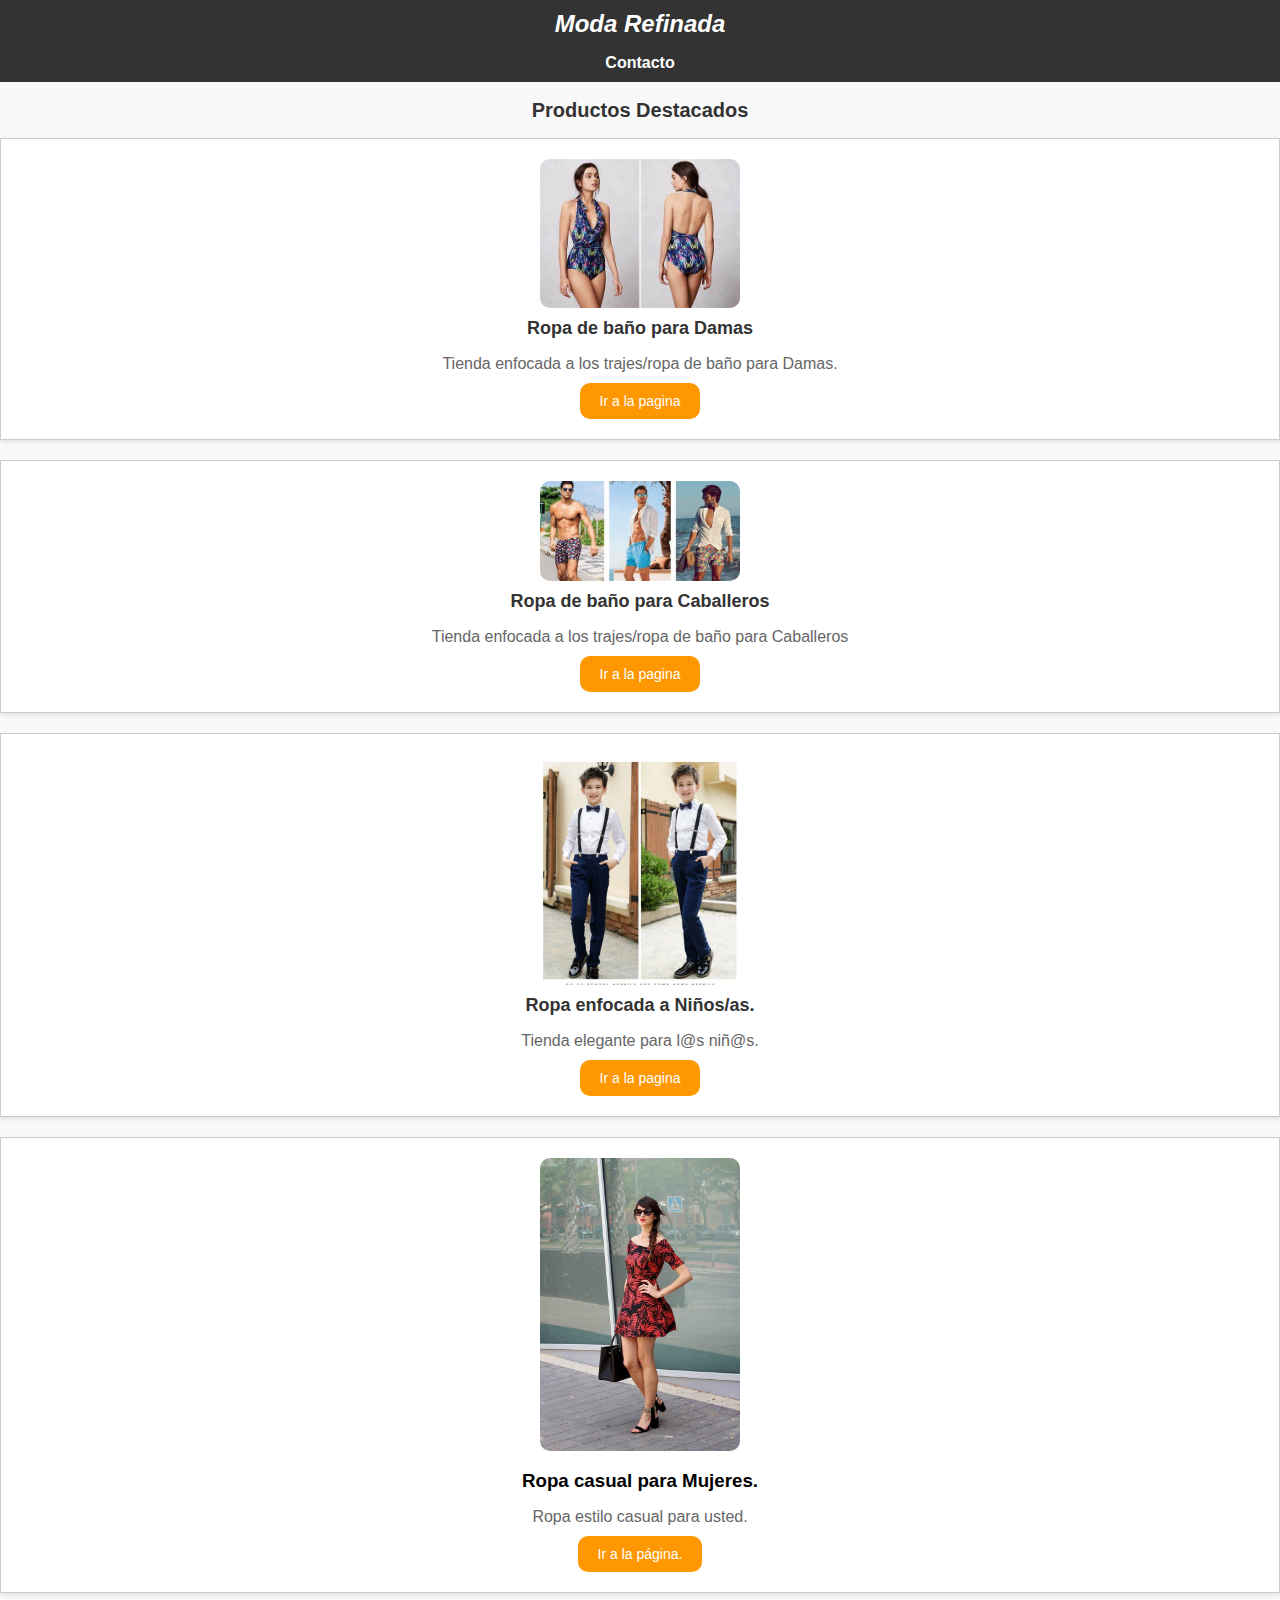
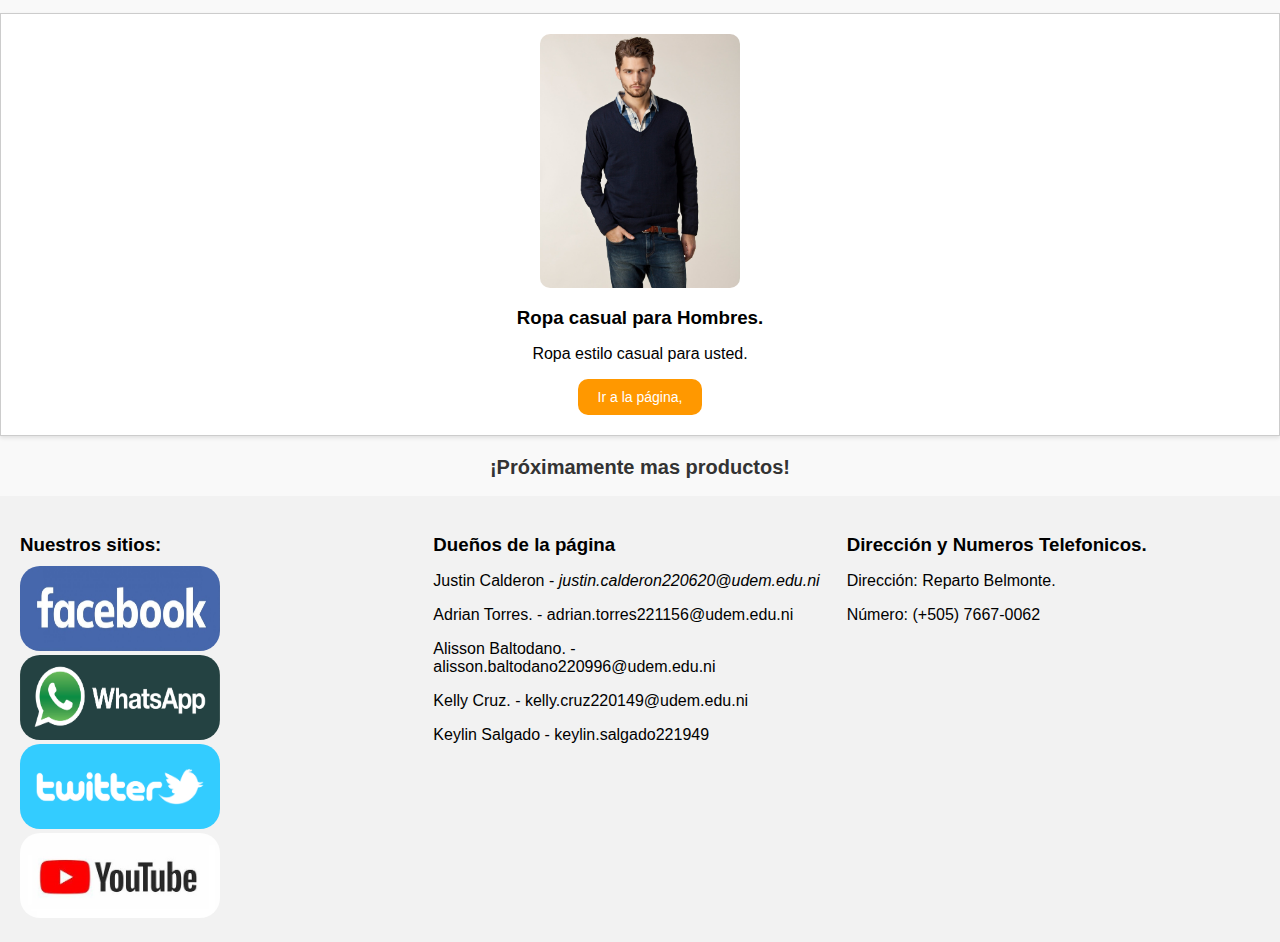
<file: Moda Refinada/index.html>
<!DOCTYPE html>
<html lang="es">
<head>
    <meta charset="UTF-8">
    <meta name="viewport" content="width=device-width, initial-scale=1.0">
    <title>Tienda de Ropa</title>
    <link rel="stylesheet" href="css/style.css">
</head>
<body>
    <header>
        <h1 class="titulo"> <em>Moda Refinada</em></h1>
        <nav>
            <ul class="menu">
                <li><a href="#footer" onclick="scrollToBottom()">Contacto</a></li>
            </ul>
        </nav>
    </header>
    <main>
        <section>
            <h2 class="subtitulo">Productos Destacados</h2>
            <div class="damasbaño">
                <img src="./img/placeholder/baño mujer.jpg" alt="damasbaño 1">
                <h3 class="damasbaño-titulo">Ropa de baño para Damas</h3>
                <p class="descripcion">Tienda enfocada a los trajes/ropa de baño para Damas.</p>
                <a href="./Paginas/damasbaño.html">
                <button class="ir-boton">Ir a la pagina</button>
                 </a>
            </div>
            <div class="caballerosbaño">
                <img src="./img/placeholder/baño hombre.jpg" alt="caballeros 1">
                <h3 class="caballerosbaño-titulo">Ropa de baño para Caballeros</h3>
                <p class="descripcion">Tienda enfocada a los trajes/ropa de baño para Caballeros</p>
                <a href="./Paginas/caballerosbaño.html">
                    <button class="ir-boton">Ir a la pagina</button>
                </a>
            </div>
            <div class="niños">
                <img src="./img/placeholder/niños.webp" alt="">
                <h3 class="niños-titulo">Ropa enfocada a Niños/as.</h3>
                <p class="descripcion">Tienda elegante para l@s niñ@s.</p>
                <a href="./Paginas/Niños.html"> <button class="ir-boton">Ir a la pagina</button></a>
            </div>
            <div class="mujeres">
                <img src="./img/placeholder/mujer.jpg" alt="">
                <h3 class="mujeresTITULO">Ropa casual para Mujeres.</h3>
                <p class="descripcion">Ropa estilo casual para usted.</p>
                <a href="./Paginas/mujeres.html"> <button class="ir-boton">Ir a la página.</button></a>
            </div>

            <div class="hombre">
                <img src="./img/placeholder/casual.jpg" alt="">
                <h3 class="hombreTITULO">Ropa casual para Hombres.</h3>
                <p class="decripcion">Ropa estilo casual para usted.</p>
                <a href="./Paginas/hombre.html"> <button class="ir-boton">Ir a la página,</button></a>
            </div>
            
            <!-- Agrega más productos aquí -->
        </section>
        <section>
            <h2 class = "subtitulo">¡Próximamente mas productos!</h2>
        </section>
    </main>
    <footer>
        <div class="footer-container" id="footer">
          <div class="social-media">
            <h3>Nuestros sitios:</h3>
            <div class="social-icons">
              <a href="https://www.facebook.com"><img src="img/contacto/facebook.jpg" alt="Facebook"></a>
              <a href="https://api.whatsapp.com/send?phone=76670062"><img src="img/contacto/whastapp.png" alt="WhatsApp"></a>
              <a href="https://twitter.com/ShopStyle?=cKa0W1iYHhl12PGQdtW_eg&s=08"> <img src="img/contacto/twitter.png" alt="Twitter"></a>
              <a href="https://www.youtube.com/watch?v=6su8akeQbdo"><img src="img/contacto/YouTube.jpg" alt="YouTube"></a>
            </div>
          </div>
          <div class="owners-info">
            <h3>Dueños de la página</h3>
            <p>Justin Calderon - <span class="email-placeholder">justin.calderon220620@udem.edu.ni</span></p>
            <p>Adrian Torres. - <span class="email-placeholder"></span>adrian.torres221156@udem.edu.ni</p>
            <p>Alisson Baltodano. - <span class="email-placeholder"></span>alisson.baltodano220996@udem.edu.ni</p>
            <p>Kelly Cruz. - <span class="email-placeholder"></span>kelly.cruz220149@udem.edu.ni</p>
            <p>Keylin Salgado - <span class="email-placeholder"></span>keylin.salgado221949</p>

          </div>
          <div class="owners-info">
            <h3>Dirección y Numeros Telefonicos.</h3>
            <p>Dirección: Reparto Belmonte.</p>
            <p>Número: (+505) 7667-0062</p>
          </div>
        </div>
      </footer>
      
</body>
</html>
</file>
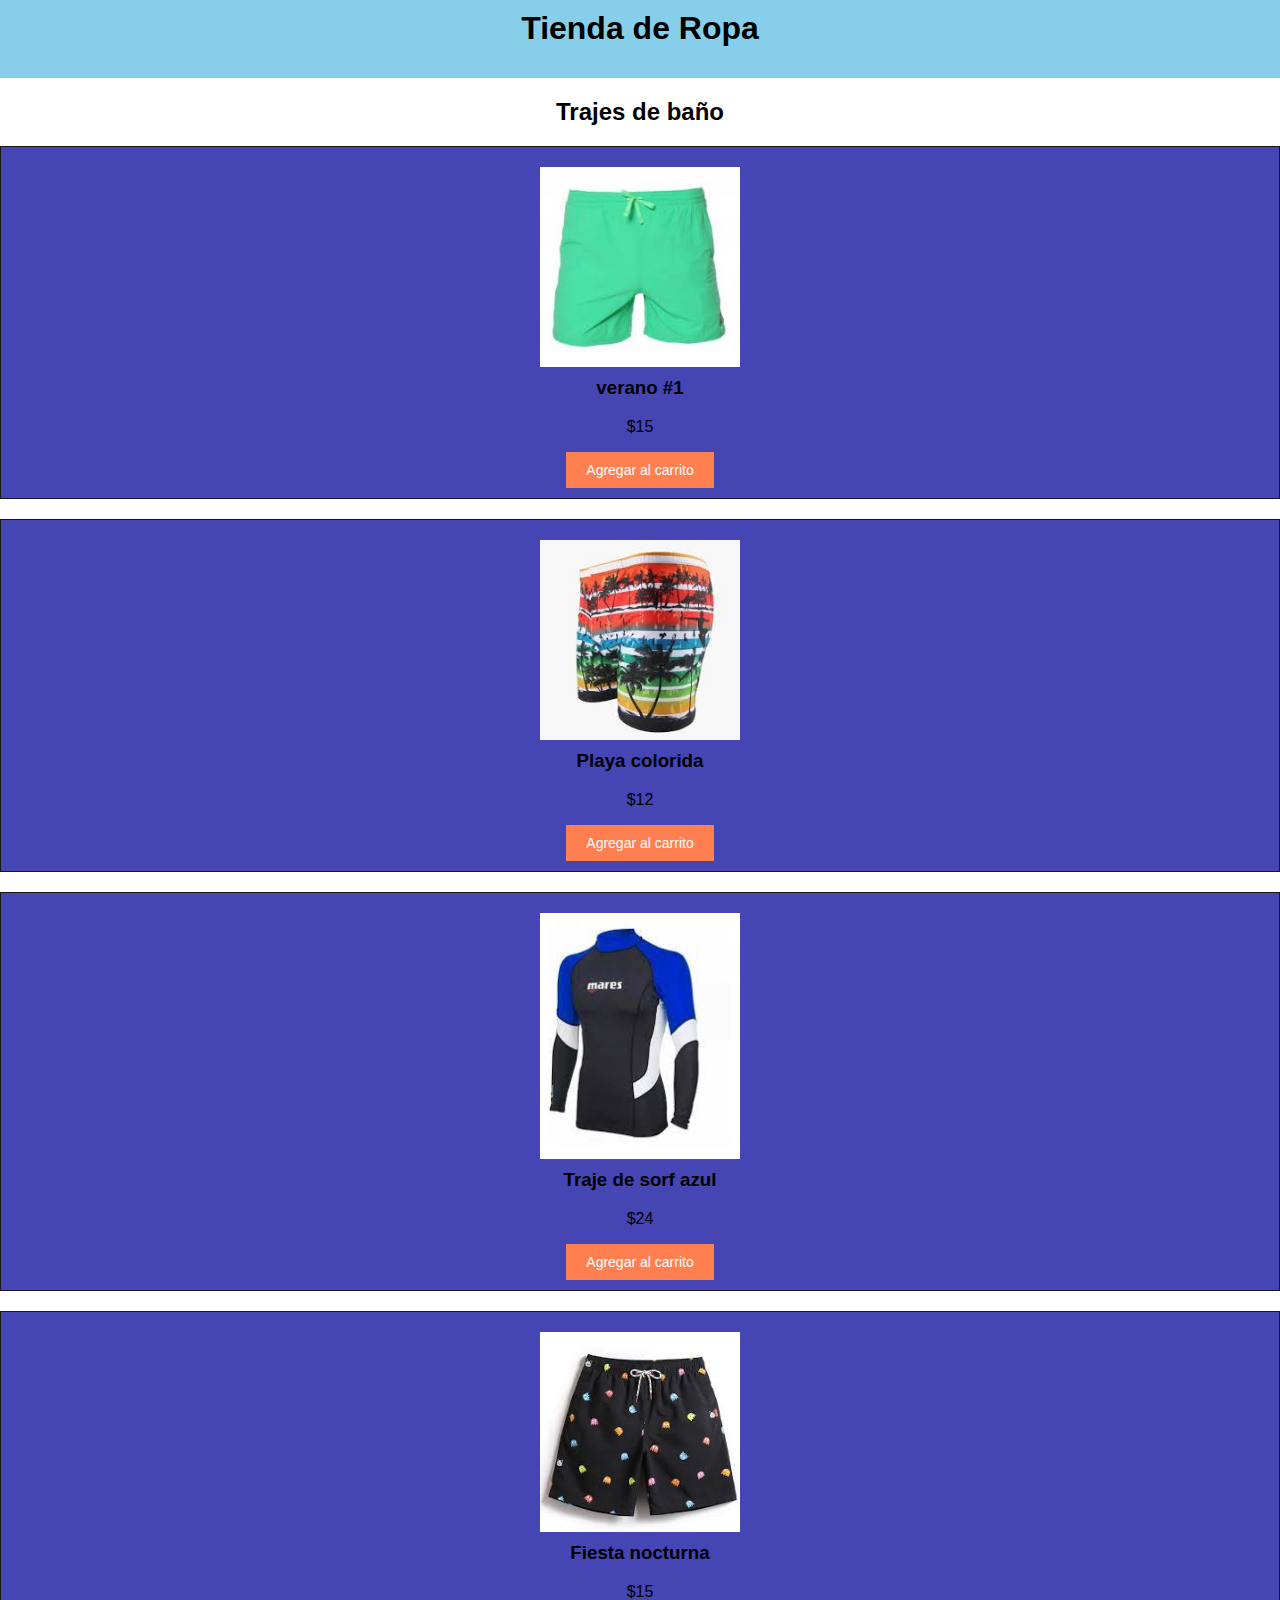
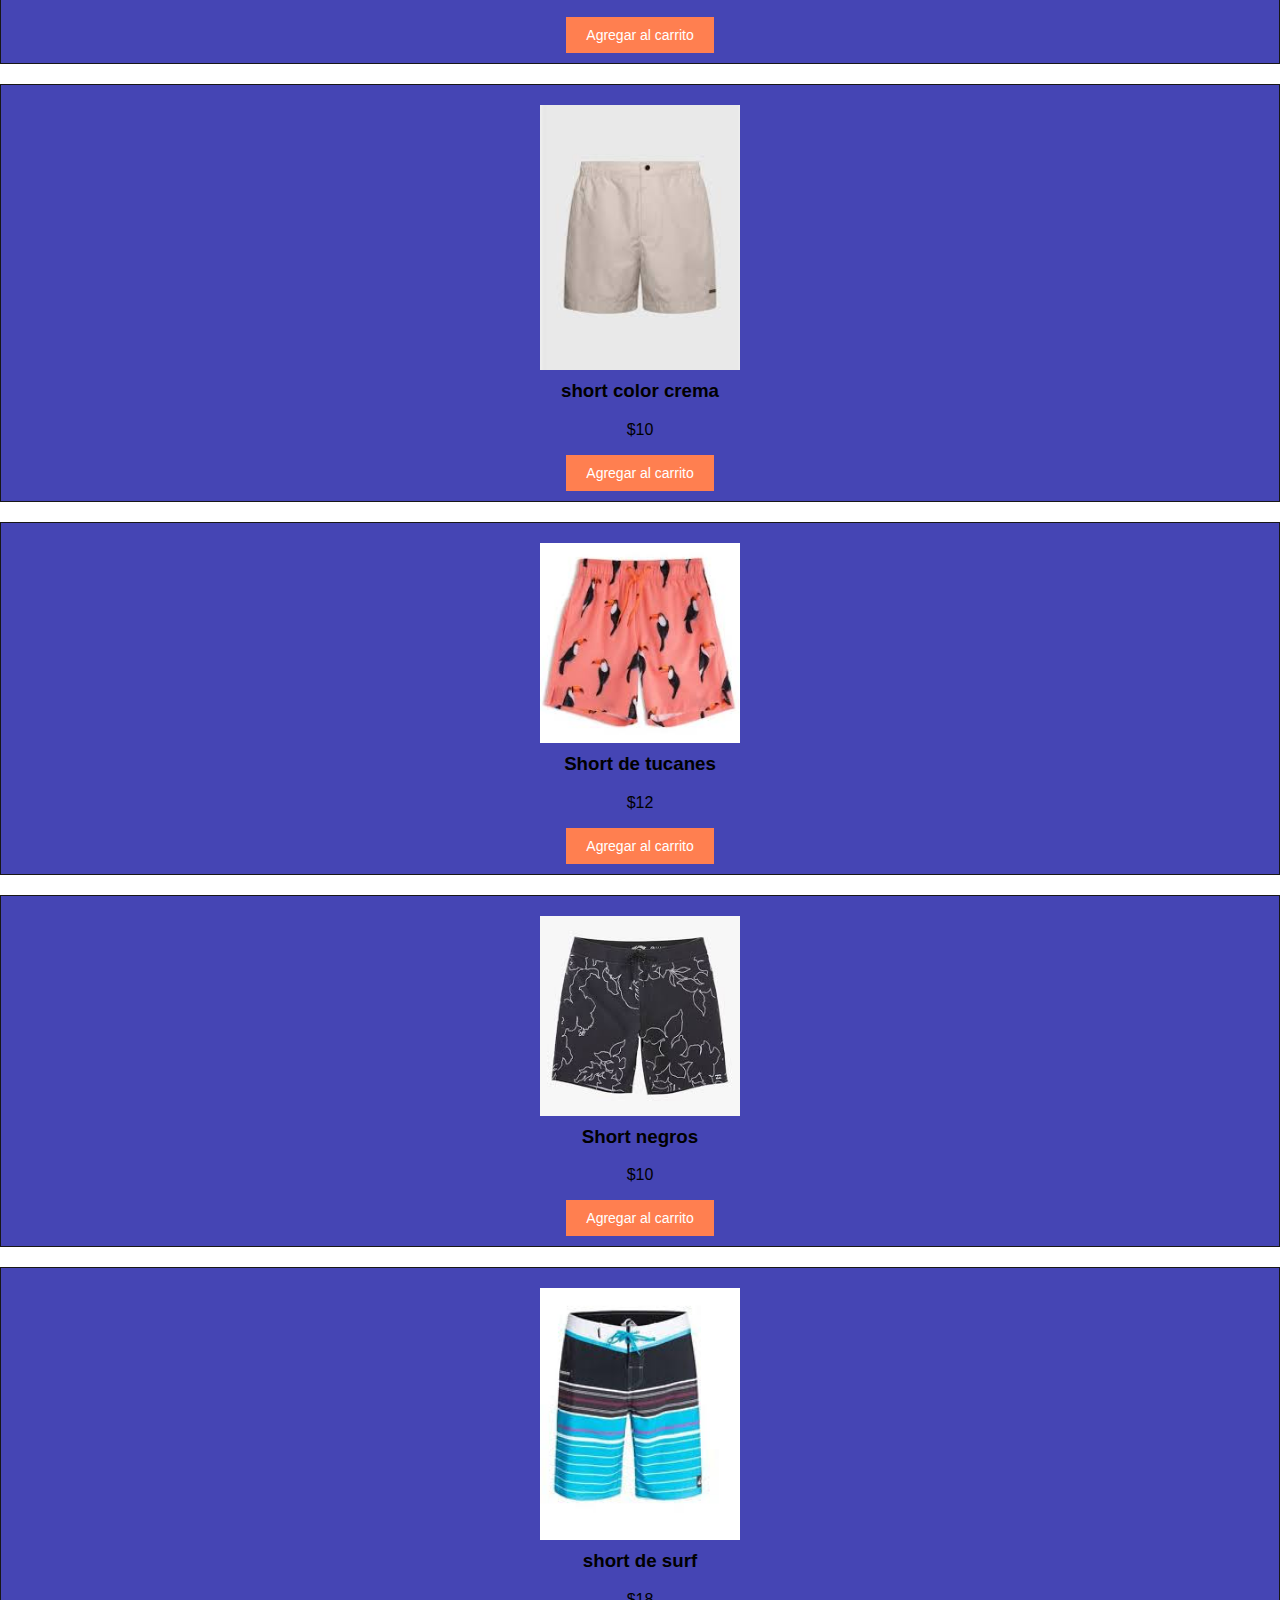
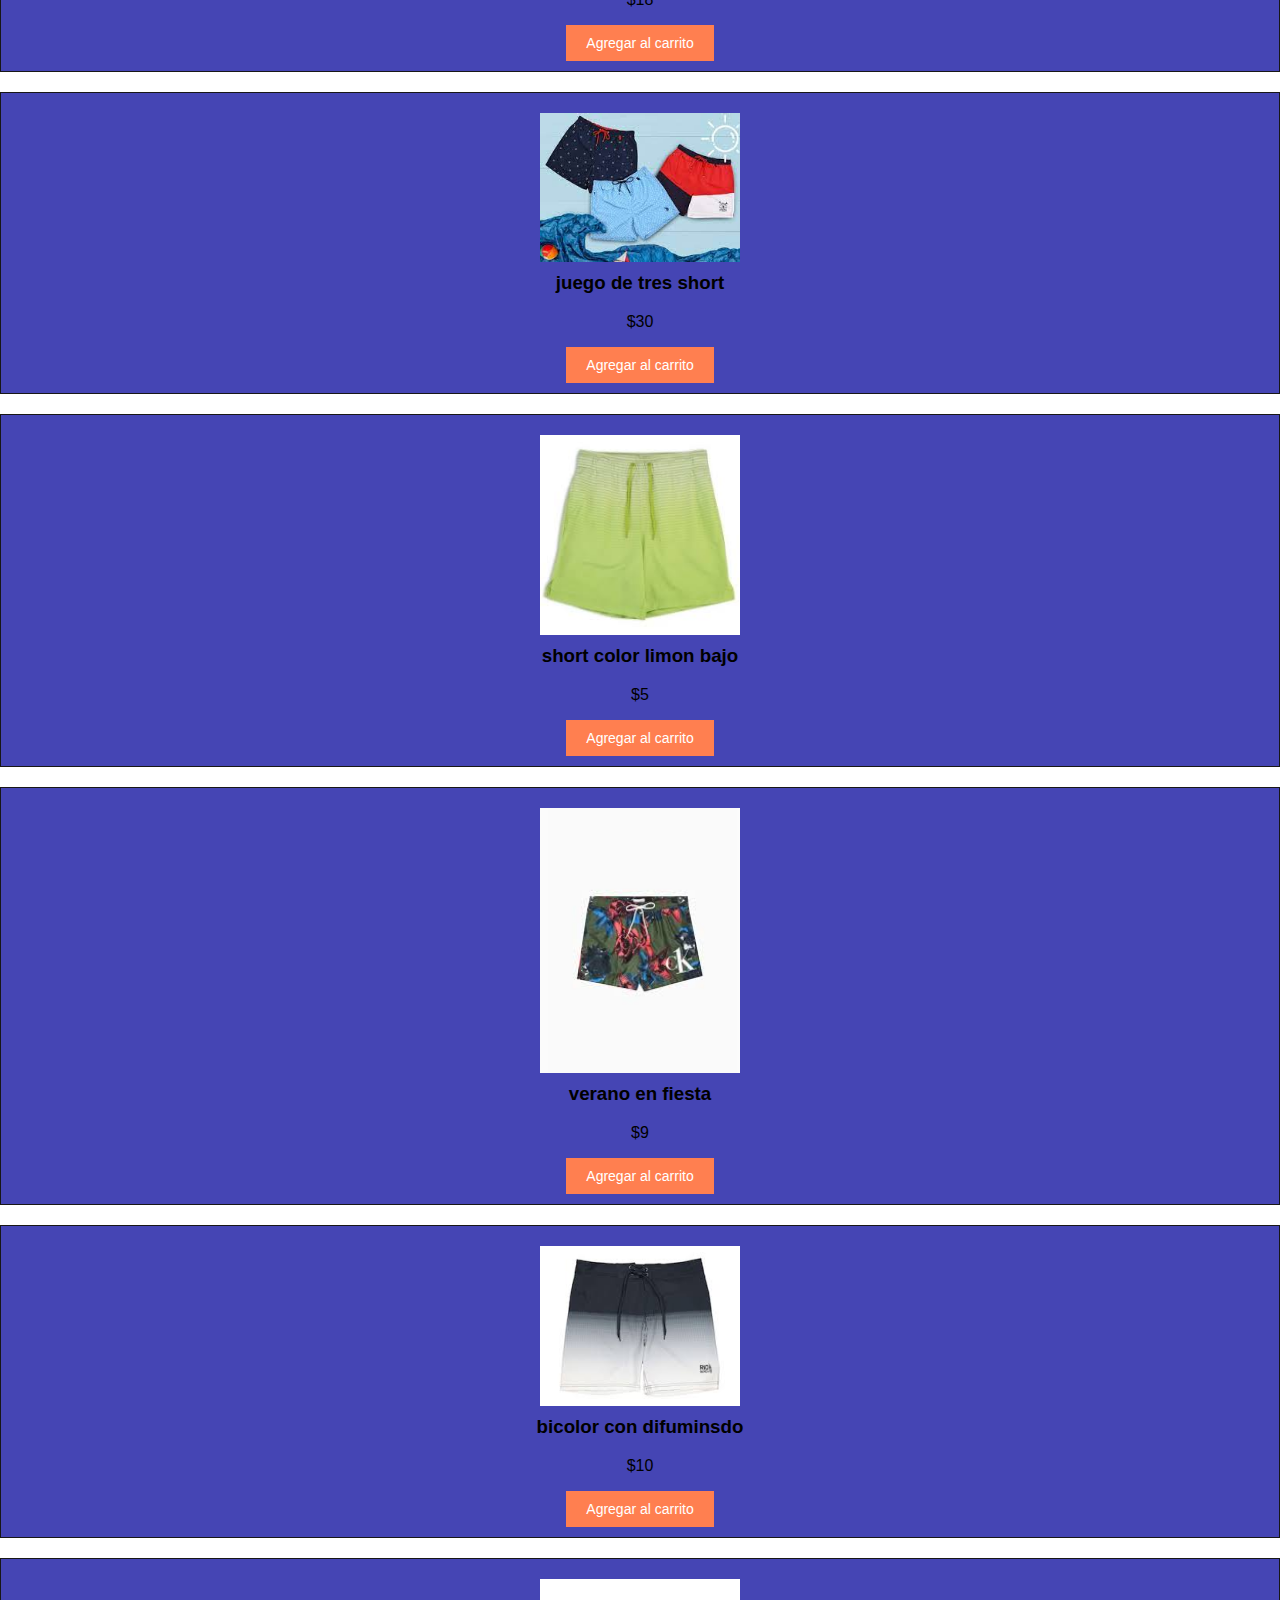
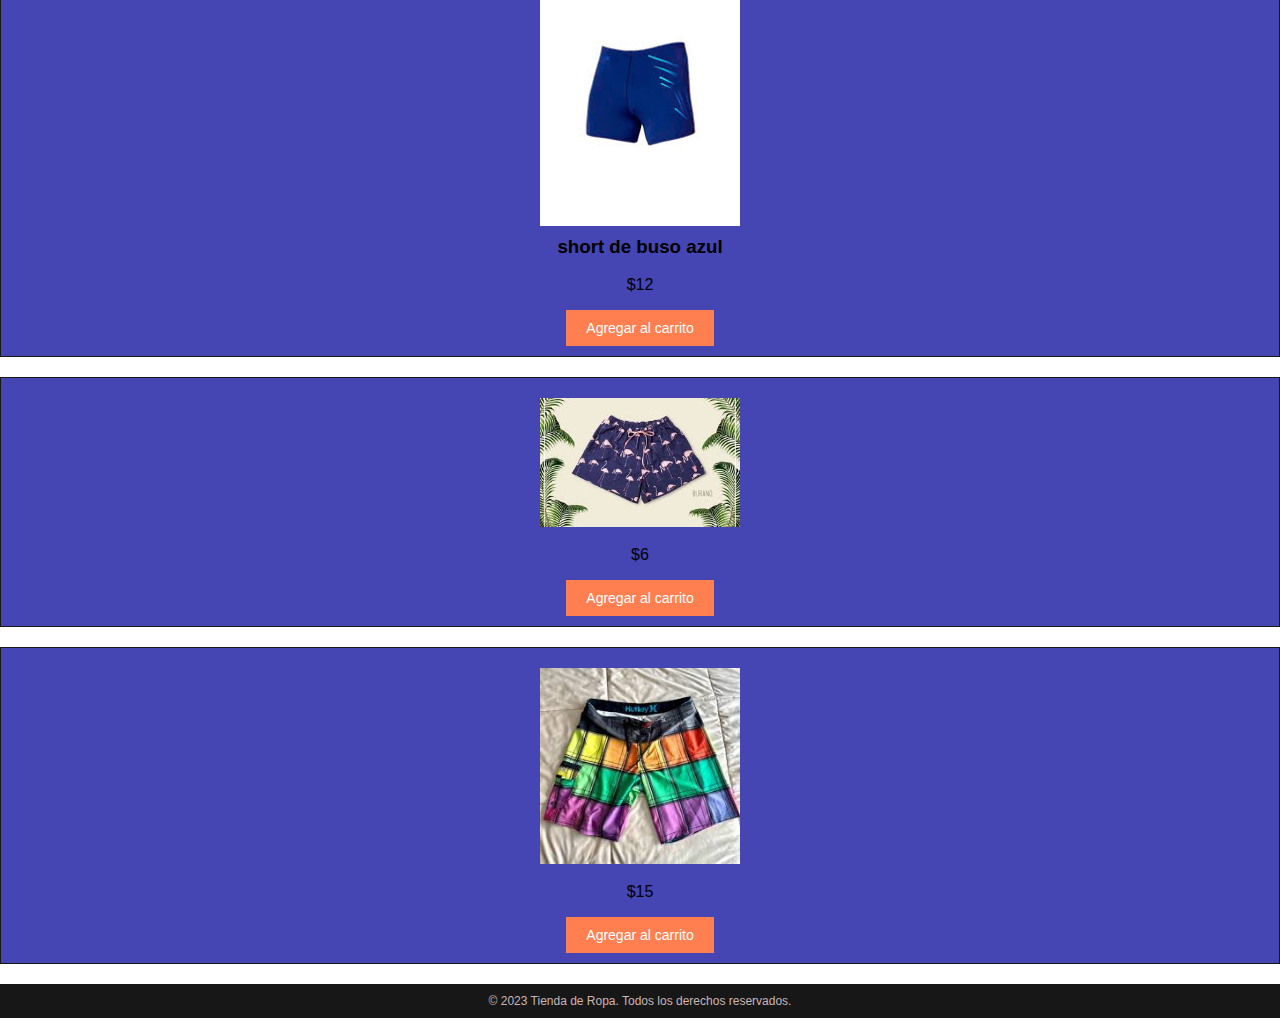
<file: Moda Refinada/Paginas/caballerosbaño.html>
<!DOCTYPE html>
<html lang="es">
<head>
    <meta charset="UTF-8">
    <meta name="viewport" content="width=device-width, initial-scale=1.0">
    <title>Tienda de Ropa</title>
    <link rel="stylesheet" href="../css/Scaballero.css">
</head>
<body>
    <header>
        <h1 class="titulo">Tienda de Ropa</h1>
    </header>
    <main>
        <section>
            <h2 class="subtitulo">Trajes de baño </h2>
            <div class="producto">
                <img src="../img/caballeros/images1.jpg" alt="Producto 1">
                <h3 class="producto-titulo">verano #1</h3>
                <p class="producto-descripcion">$15</p>
                <button class="producto-boton">Agregar al carrito</button>
            </div>
            <div class="producto">
                <img src="../img/caballeros/images2.jpg" alt="Producto 1">
                <h3 class="producto-titulo">Playa colorida</h3>
                <p class="producto-descripcion">$12</p>
                <button class="producto-boton">Agregar al carrito</button>
            </div>
            <div class="producto">
                <img src="../img/caballeros/images3.jpg" alt="Producto 1">
                <h3 class="producto-titulo">Traje de sorf azul</h3>
                <p class="producto-descripcion">$24</p>
                <button class="producto-boton">Agregar al carrito</button>
            </div>
            <div class="producto">
                <img src="../img/caballeros/images4.jpg" alt="Producto 1">
                <h3 class="producto-titulo">Fiesta nocturna</h3>
                <p class="producto-descripcion">$15</p>
                <button class="producto-boton">Agregar al carrito</button>
            </div>
            <div class="producto">
                <img src="../img/caballeros/images5.jpg" alt="Producto 1">
                <h3 class="producto-titulo">short color crema</h3>
                <p class="producto-descripcion">$10</p>
                <button class="producto-boton">Agregar al carrito</button>
            </div>
            <div class="producto">
                <img src="../img/caballeros/images6.jpg" alt="Producto 1">
                <h3 class="producto-titulo">Short de tucanes</h3>
                <p class="producto-descripcion">$12</p>
                <button class="producto-boton">Agregar al carrito</button>
            </div>
            <div class="producto">
                <img src="../img/caballeros/images7.jpg" alt="Producto 1">
                <h3 class="producto-titulo">Short negros</h3>
                <p class="producto-descripcion">$10</p>
                <button class="producto-boton">Agregar al carrito</button>
            </div>
            <div class="producto">
                <img src="../img/caballeros/images8.jpg" alt="Producto 1">
                <h3 class="producto-titulo">short de surf</h3>
                <p class="producto-descripcion">$18</p>
                <button class="producto-boton">Agregar al carrito</button>
            </div>
            <div class="producto">
                <img src="../img/caballeros/images9.jpg" alt="Producto 1">
                <h3 class="producto-titulo">juego de tres short</h3>
                <p class="producto-descripcion">$30</p>
                <button class="producto-boton">Agregar al carrito</button>
            </div>
            <div class="producto">
                <img src="../img/caballeros/images10.jpg" alt="Producto 1">
                <h3 class="producto-titulo">short color limon bajo</h3>
                <p class="producto-descripcion">$5</p>
                <button class="producto-boton">Agregar al carrito</button>
            </div>
            <div class="producto">
                <img src="../img/caballeros/images11.jpg" alt="Producto 1">
                <h3 class="producto-titulo">verano en fiesta</h3>
                <p class="producto-descripcion">$9</p>
                <button class="producto-boton">Agregar al carrito</button>
            </div>
            <div class="producto">
                <img src="../img/caballeros/images12.jpg" alt="Producto 1">
                <h3 class="producto-titulo">bicolor con difuminsdo</h3>
                <p class="producto-descripcion">$10</p>
                <button class="producto-boton">Agregar al carrito</button>
            </div>
            <div class="producto">
                <img src="../img/caballeros/images13.jpg" alt="Producto 1">
                <h3 class="producto-titulo">short de buso azul</h3>
                <p class="producto-descripcion">$12</p>
                <button class="producto-boton">Agregar al carrito</button>
            </div>
            <div class="producto">
                <img src="../img/caballeros/images14.jpg" alt="Producto 1">
                <h3 class="producto-titulo"></h3>
                <p class="producto-descripcion">$6</p>
                <button class="producto-boton">Agregar al carrito</button>
            </div> 
            <div class="producto">
                <img src="../img/caballeros/images15.jpg" alt="Producto 1">
                <h3 class="producto-titulo"></h3>
                <p class="producto-descripcion">$15</p>
                <button class="producto-boton">Agregar al carrito</button>
            </div>           
        </section>
       
    <footer>
        <p>&copy; 2023 Tienda de Ropa. Todos los derechos reservados.</p>
    </footer>
</body>
</html>
</body>
</html>
</file>
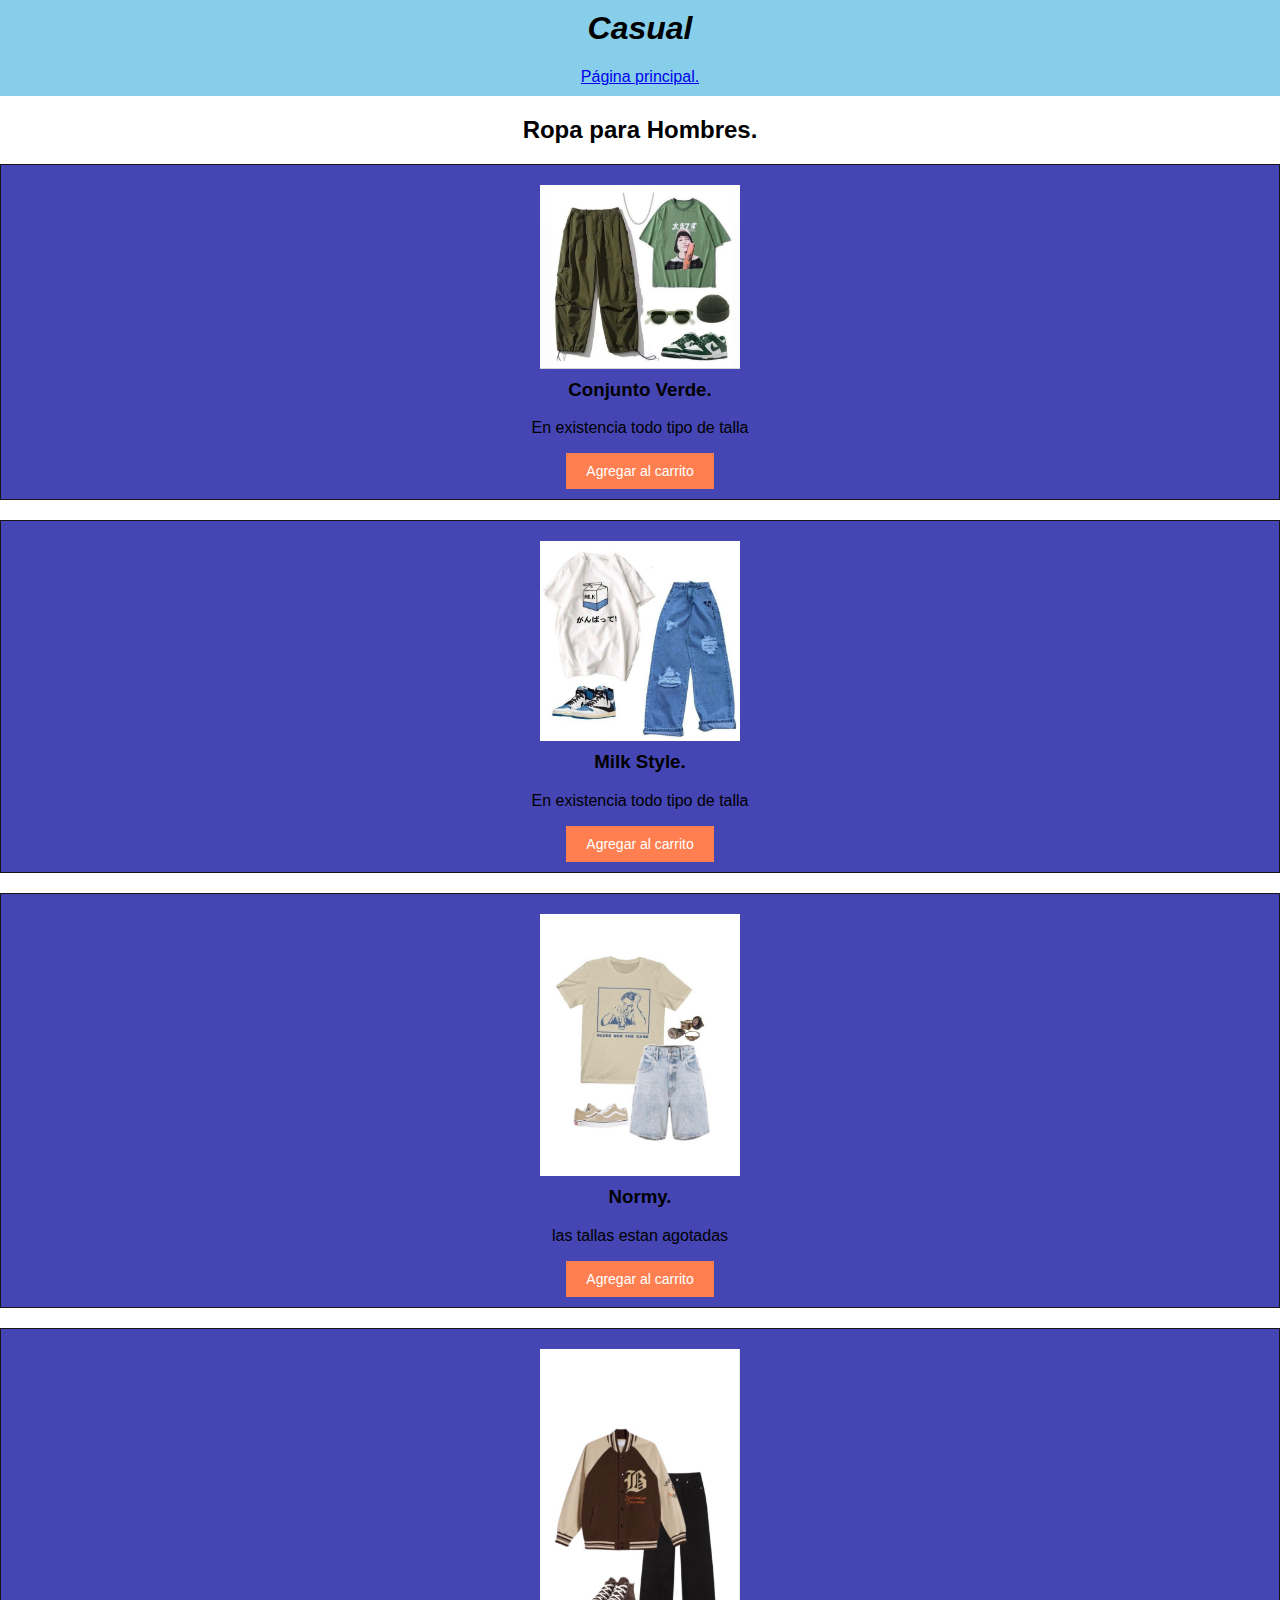
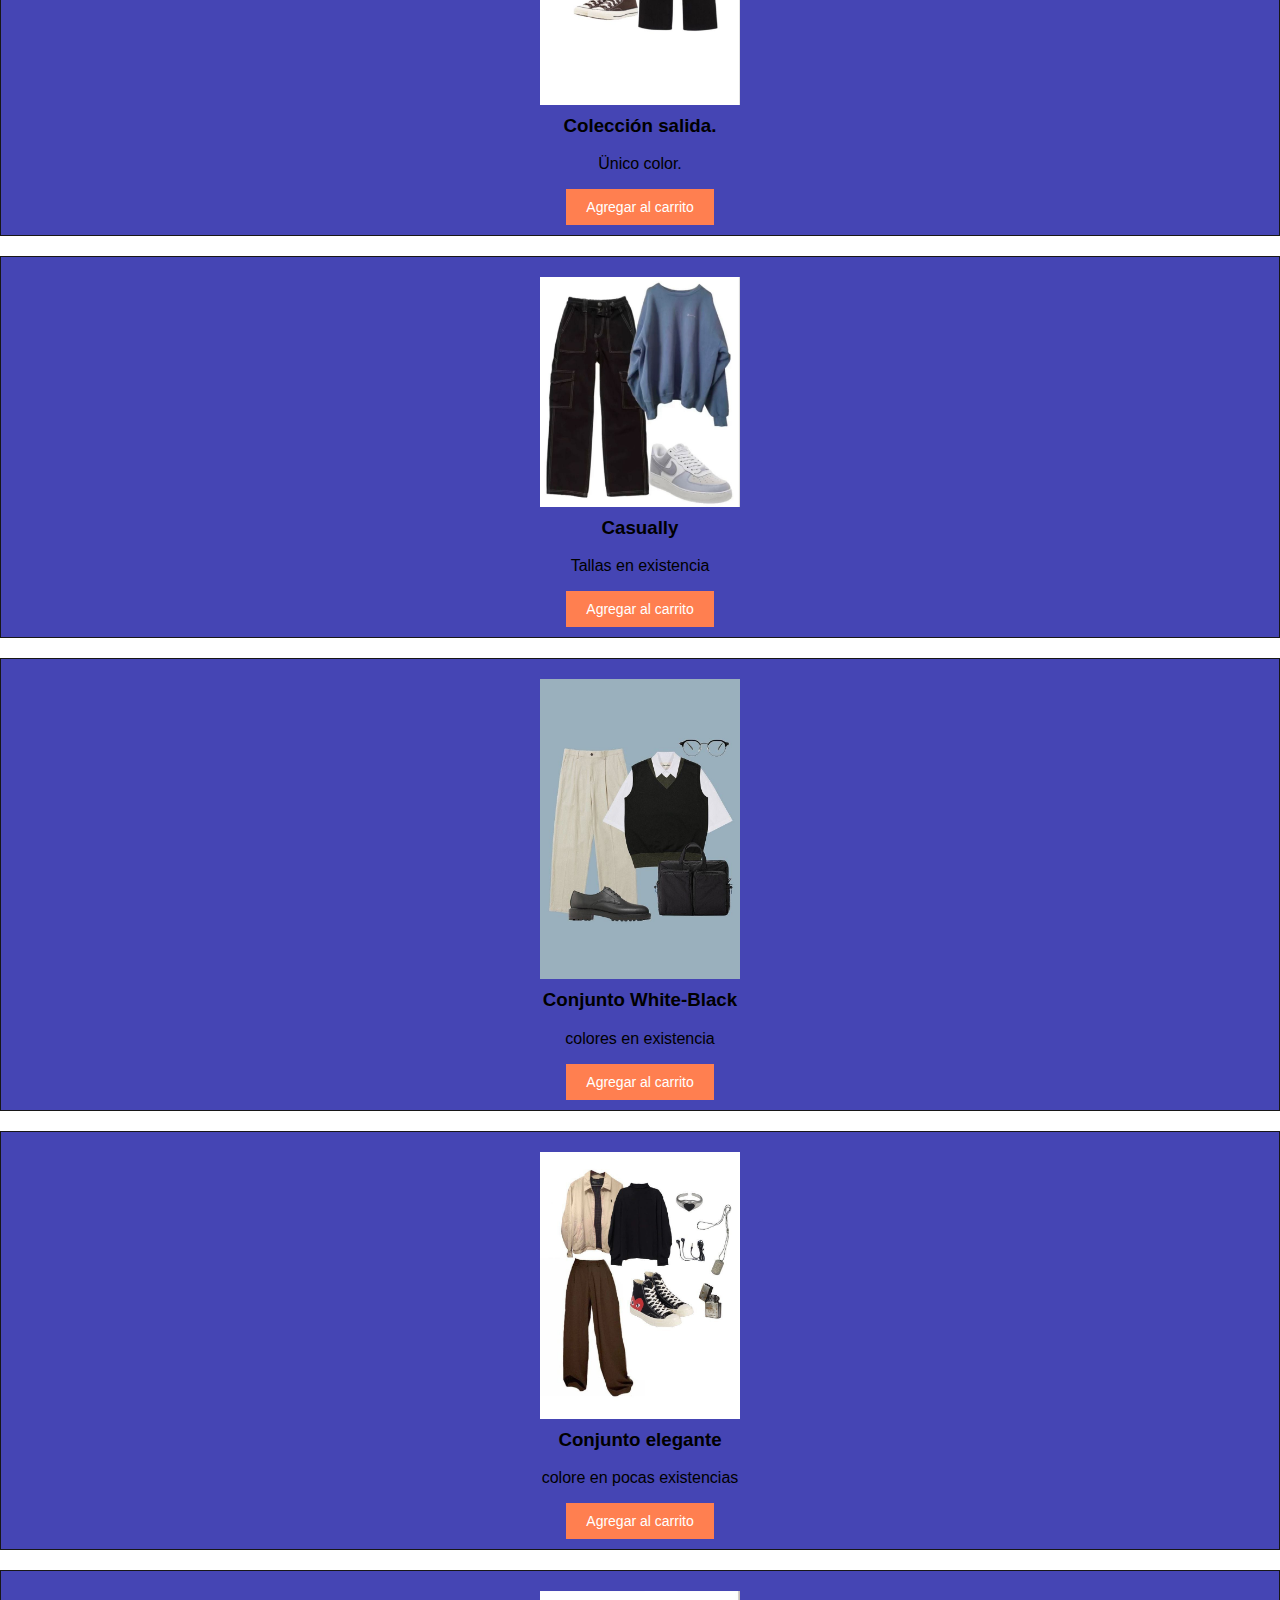
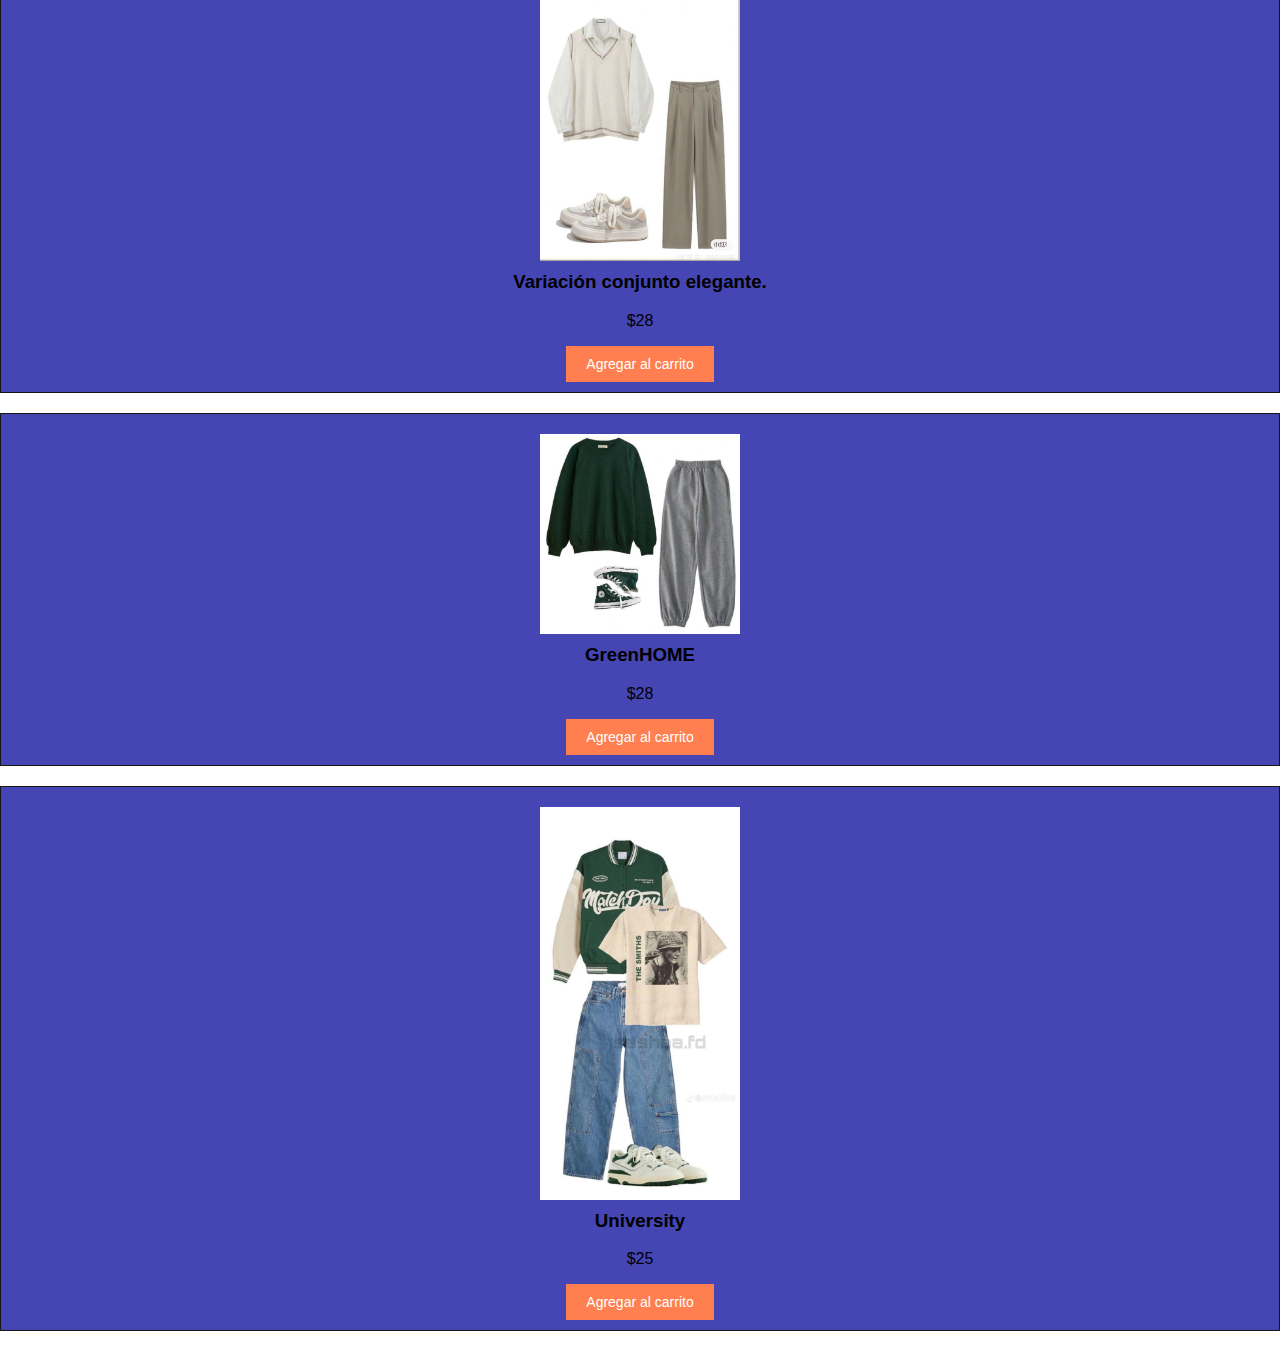
<file: Moda Refinada/Paginas/hombre.html>
<!DOCTYPE html>
<html lang="en">
<head>
    <meta charset="UTF-8">
    <meta name="viewport" content="width=device-width, initial-scale=1.0">
    <title>Document</title>
    <link rel="stylesheet" href="../css/hombre.css">
</head>
<body>
    <header>
        <h1 class="titulo"><em>Casual</em></h1>
        <nav>
            <ul class="menu">
                <li><a href="../index.html">Página principal.</a></li>
            </ul>
        </nav>
    </header>
    <main>
        <section>
            <h2 class="subtitulo">Ropa para Hombres.</h2>
            <div class="producto">
                <img src="../img/Hombre/Hombre (1).jpeg" alt="Producto 1">
                <h3 class="producto-titulo">Conjunto Verde.</h3>
                <p class="producto-descripcion">En existencia todo tipo de talla</p>
                <button class="producto-boton">Agregar al carrito</button>
            </div>
            <div class="producto">
                <img src="../img/Hombre/Hombre (2).jpeg" alt="Producto 1">
                <h3 class="producto-titulo">Milk Style.</h3>
                <p class="producto-descripcion">En existencia todo tipo de talla</p>
                <button class="producto-boton">Agregar al carrito</button>
            </div>
            <div class="producto">
                <img src="../img/Hombre/Hombre (3).jpeg" alt="Producto 1">
                <h3 class="producto-titulo">Normy.</h3>
                <p class="producto-descripcion">las tallas estan agotadas</p>
                <button class="producto-boton">Agregar al carrito</button>
            </div>
            <div class="producto">
                <img src="../img/Hombre/Hombre (4).jpeg" alt="Producto 1">
                <h3 class="producto-titulo">Colección salida.</h3>
                <p class="producto-descripcion">Ünico color.</p>
                <button class="producto-boton">Agregar al carrito</button>
            </div>
            <div class="producto">
                <img src="../img/Hombre/Hombre (5).jpeg" alt="Producto 1">
                <h3 class="producto-titulo">Casually</h3>
                <p class="producto-descripcion">Tallas en existencia</p>
                <button class="producto-boton">Agregar al carrito</button>
            </div>
            <div class="producto">
                <img src="../img/Hombre/Hombre (6).jpeg" alt="Producto 1">
                <h3 class="producto-titulo">Conjunto White-Black</h3>
                <p class="producto-descripcion">colores en existencia</p>
                <button class="producto-boton">Agregar al carrito</button>
            </div>
            <div class="producto">
                <img src="../img/Hombre/Hombre (7).jpeg" alt="Producto 1">
                <h3 class="producto-titulo"> Conjunto elegante</h3>
                <p class="producto-descripcion">colore en pocas existencias</p>
                <button class="producto-boton">Agregar al carrito</button>
            </div>
            <div class="producto">
                <img src="../img/Hombre/Hombre (8).jpeg" alt="Producto 1">
                <h3 class="producto-titulo">Variación conjunto elegante. </h3>
                <p class="producto-descripcion">$28</p>
                <button class="producto-boton">Agregar al carrito</button>
            </div>
            <div class="producto">
                <img src="../img/Hombre/Hombre (9).jpeg" alt="Producto 1">
                <h3 class="producto-titulo">GreenHOME</h3>
                <p class="producto-descripcion">$28</p>
                <button class="producto-boton">Agregar al carrito</button>
            </div>
            <div class="producto">
                <img src="../img/Hombre/Hombre (10).jpeg" alt="Producto 1">
                <h3 class="producto-titulo">University</h3>
                <p class="producto-descripcion">$25</p>
                <button class="producto-boton">Agregar al carrito</button>
            </div>
            
</body>
</html>
</file>
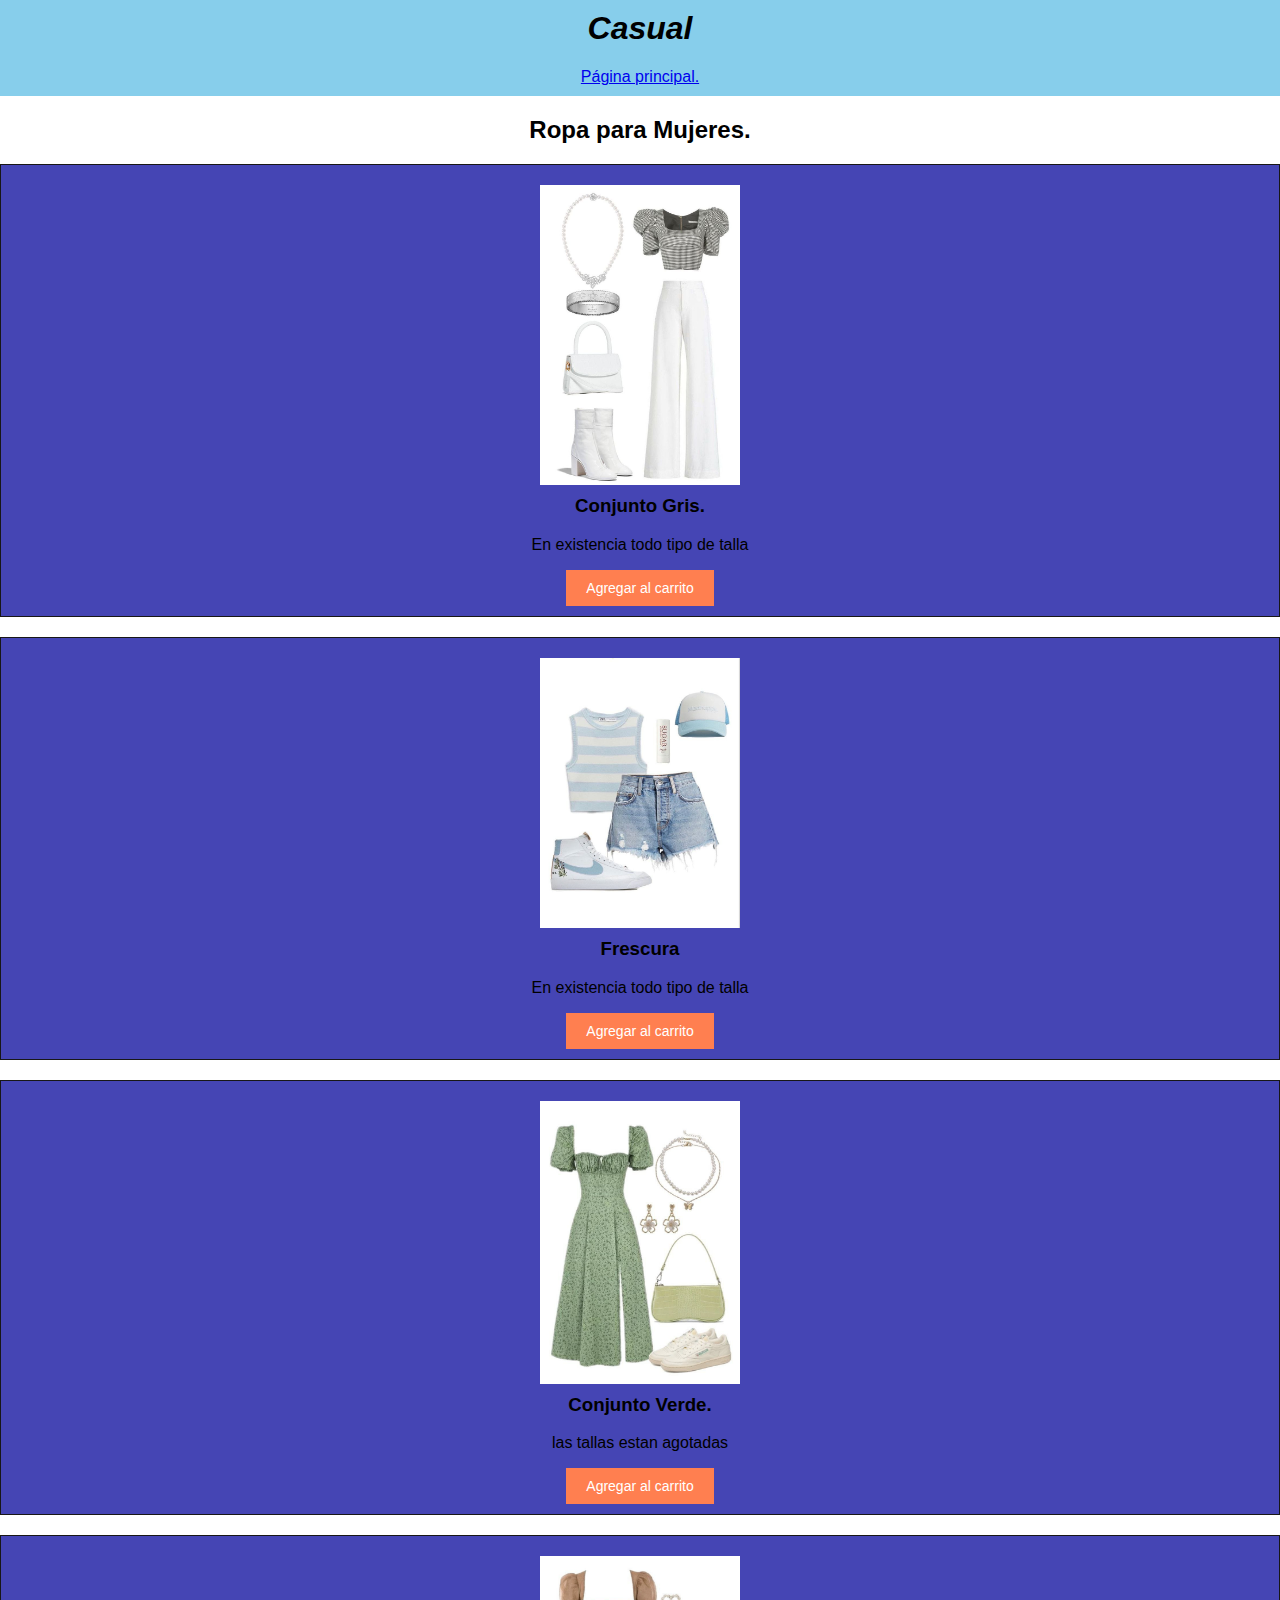
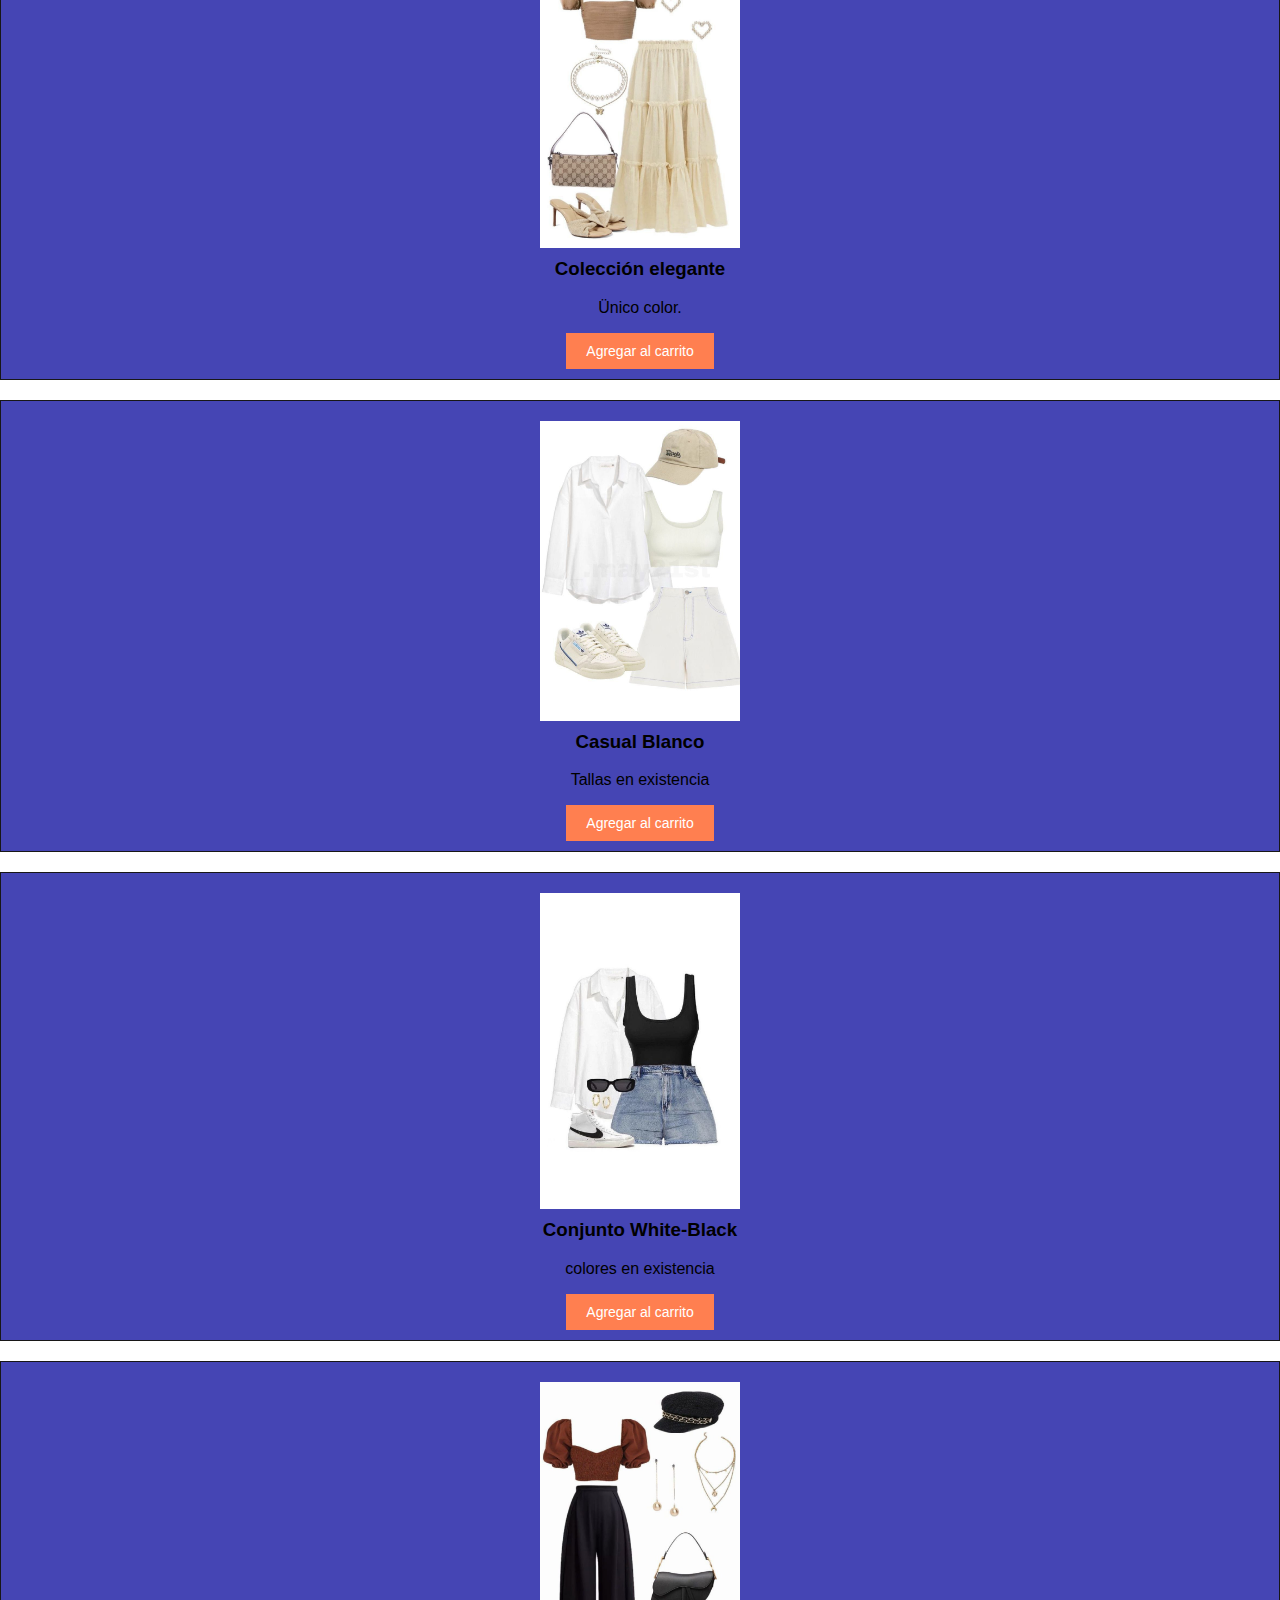
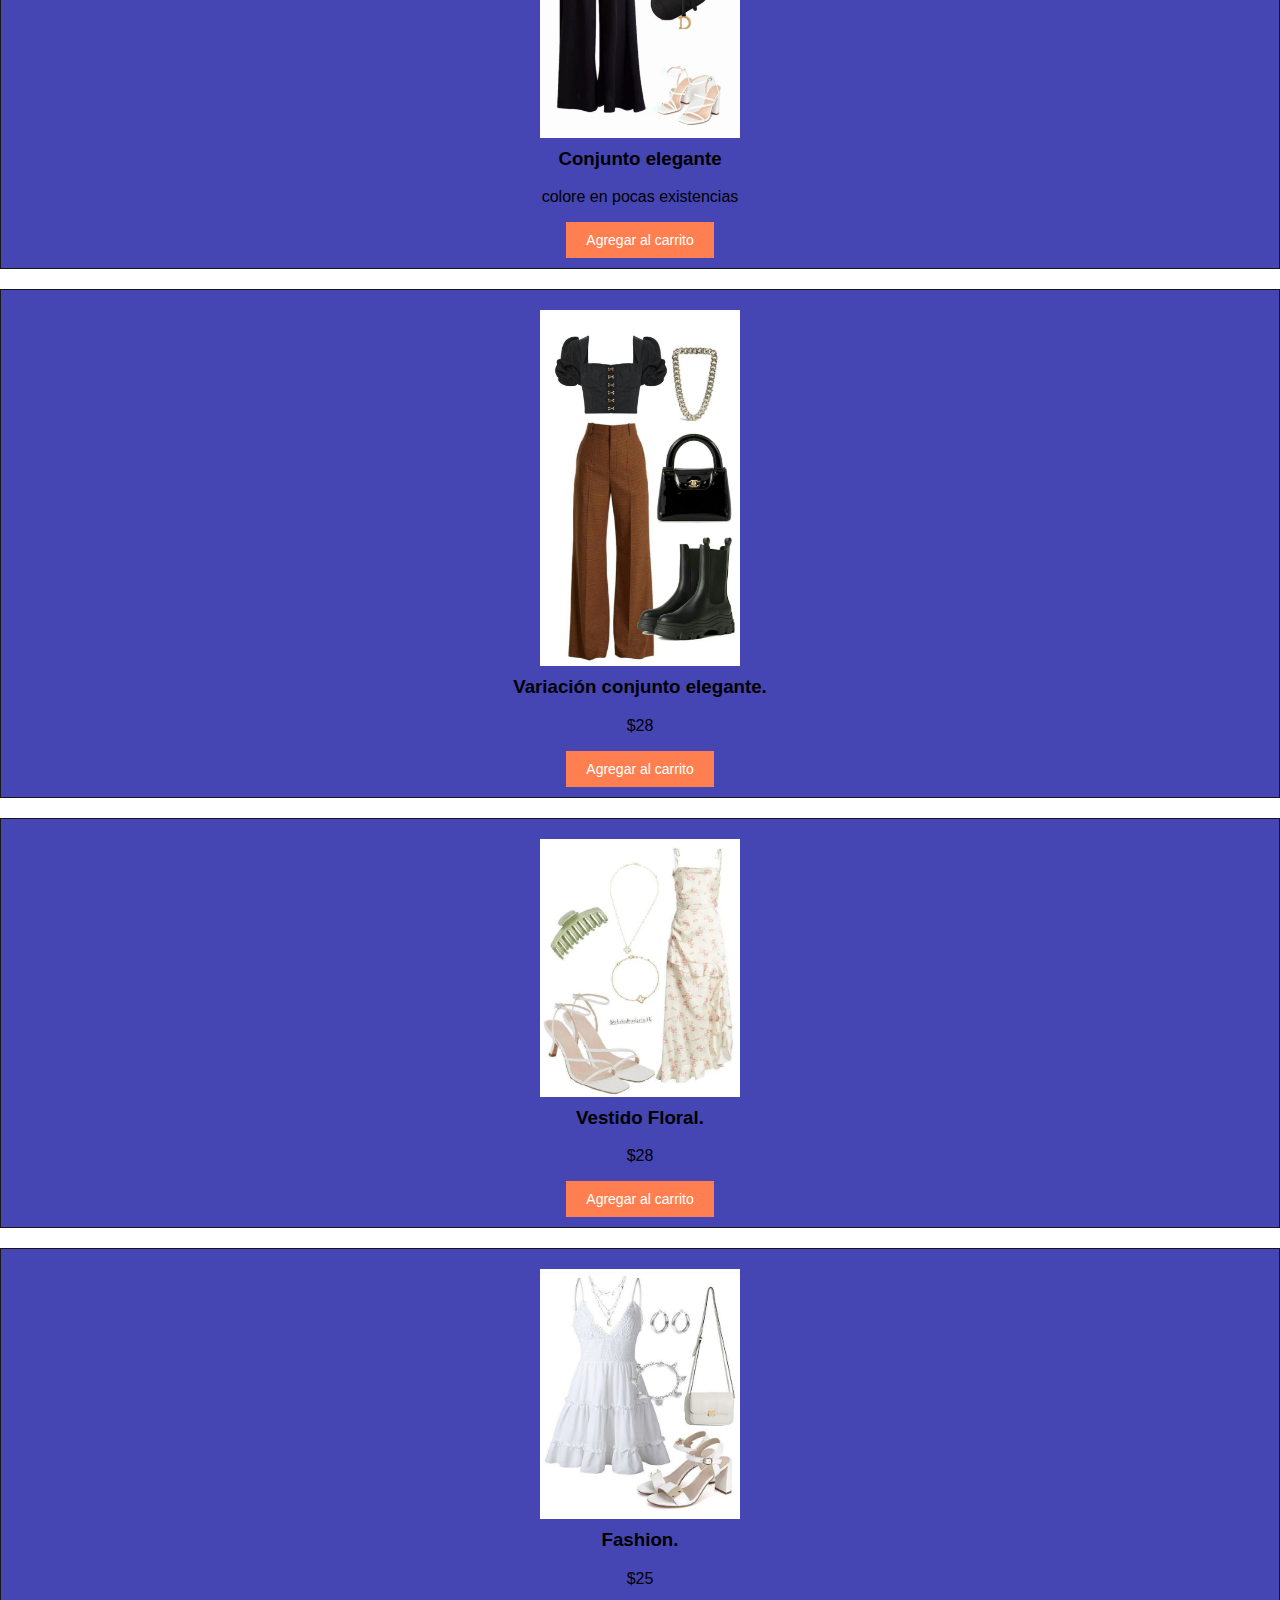
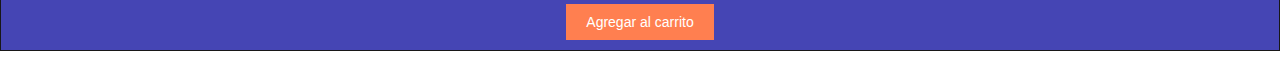
<file: Moda Refinada/Paginas/mujeres.html>
<!DOCTYPE html>
<html lang="en">
<head>
    <meta charset="UTF-8">
    <meta name="viewport" content="width=device-width, initial-scale=1.0">
    <title>Document</title>
    <link rel="stylesheet" href="../css/mujer.css">
</head>
<body>
    <header>
        <h1 class="titulo"><em>Casual</em></h1>
        <nav>
            <ul class="menu">
                <li><a href="../index.html">Página principal.</a></li>
            </ul>
        </nav>
    </header>
    <main>
        <section>
            <h2 class="subtitulo">Ropa para Mujeres.</h2>
            <div class="producto">
                <img src="../img/mujer/Mujer (1).jpeg" alt="Producto 1">
                <h3 class="producto-titulo">Conjunto Gris.</h3>
                <p class="producto-descripcion">En existencia todo tipo de talla</p>
                <button class="producto-boton">Agregar al carrito</button>
            </div>
            <div class="producto">
                <img src="../img/mujer/Mujer (2).jpeg" alt="Producto 1">
                <h3 class="producto-titulo">Frescura</h3>
                <p class="producto-descripcion">En existencia todo tipo de talla</p>
                <button class="producto-boton">Agregar al carrito</button>
            </div>
            <div class="producto">
                <img src="../img/mujer/Mujer (3).jpeg" alt="Producto 1">
                <h3 class="producto-titulo">Conjunto Verde.</h3>
                <p class="producto-descripcion">las tallas estan agotadas</p>
                <button class="producto-boton">Agregar al carrito</button>
            </div>
            <div class="producto">
                <img src="../img/mujer/Mujer (4).jpeg" alt="Producto 1">
                <h3 class="producto-titulo">Colección elegante</h3>
                <p class="producto-descripcion">Ünico color.</p>
                <button class="producto-boton">Agregar al carrito</button>
            </div>
            <div class="producto">
                <img src="../img/mujer/Mujer (5).jpeg" alt="Producto 1">
                <h3 class="producto-titulo">Casual Blanco</h3>
                <p class="producto-descripcion">Tallas en existencia</p>
                <button class="producto-boton">Agregar al carrito</button>
            </div>
            <div class="producto">
                <img src="../img/mujer/Mujer (6).jpeg" alt="Producto 1">
                <h3 class="producto-titulo">Conjunto White-Black</h3>
                <p class="producto-descripcion">colores en existencia</p>
                <button class="producto-boton">Agregar al carrito</button>
            </div>
            <div class="producto">
                <img src="../img/mujer/Mujer (7).jpeg" alt="Producto 1">
                <h3 class="producto-titulo"> Conjunto elegante</h3>
                <p class="producto-descripcion">colore en pocas existencias</p>
                <button class="producto-boton">Agregar al carrito</button>
            </div>
            <div class="producto">
                <img src="../img/mujer/Mujer (8).jpeg" alt="Producto 1">
                <h3 class="producto-titulo">Variación conjunto elegante. </h3>
                <p class="producto-descripcion">$28</p>
                <button class="producto-boton">Agregar al carrito</button>
            </div>
            <div class="producto">
                <img src="../img/mujer/Mujer (9).jpeg" alt="Producto 1">
                <h3 class="producto-titulo">Vestido Floral.</h3>
                <p class="producto-descripcion">$28</p>
                <button class="producto-boton">Agregar al carrito</button>
            </div>
            <div class="producto">
                <img src="../img/mujer/Mujer (10).jpeg" alt="Producto 1">
                <h3 class="producto-titulo">Fashion.</h3>
                <p class="producto-descripcion">$25</p>
                <button class="producto-boton">Agregar al carrito</button>
            </div>
            
</body>
</html>
</file>
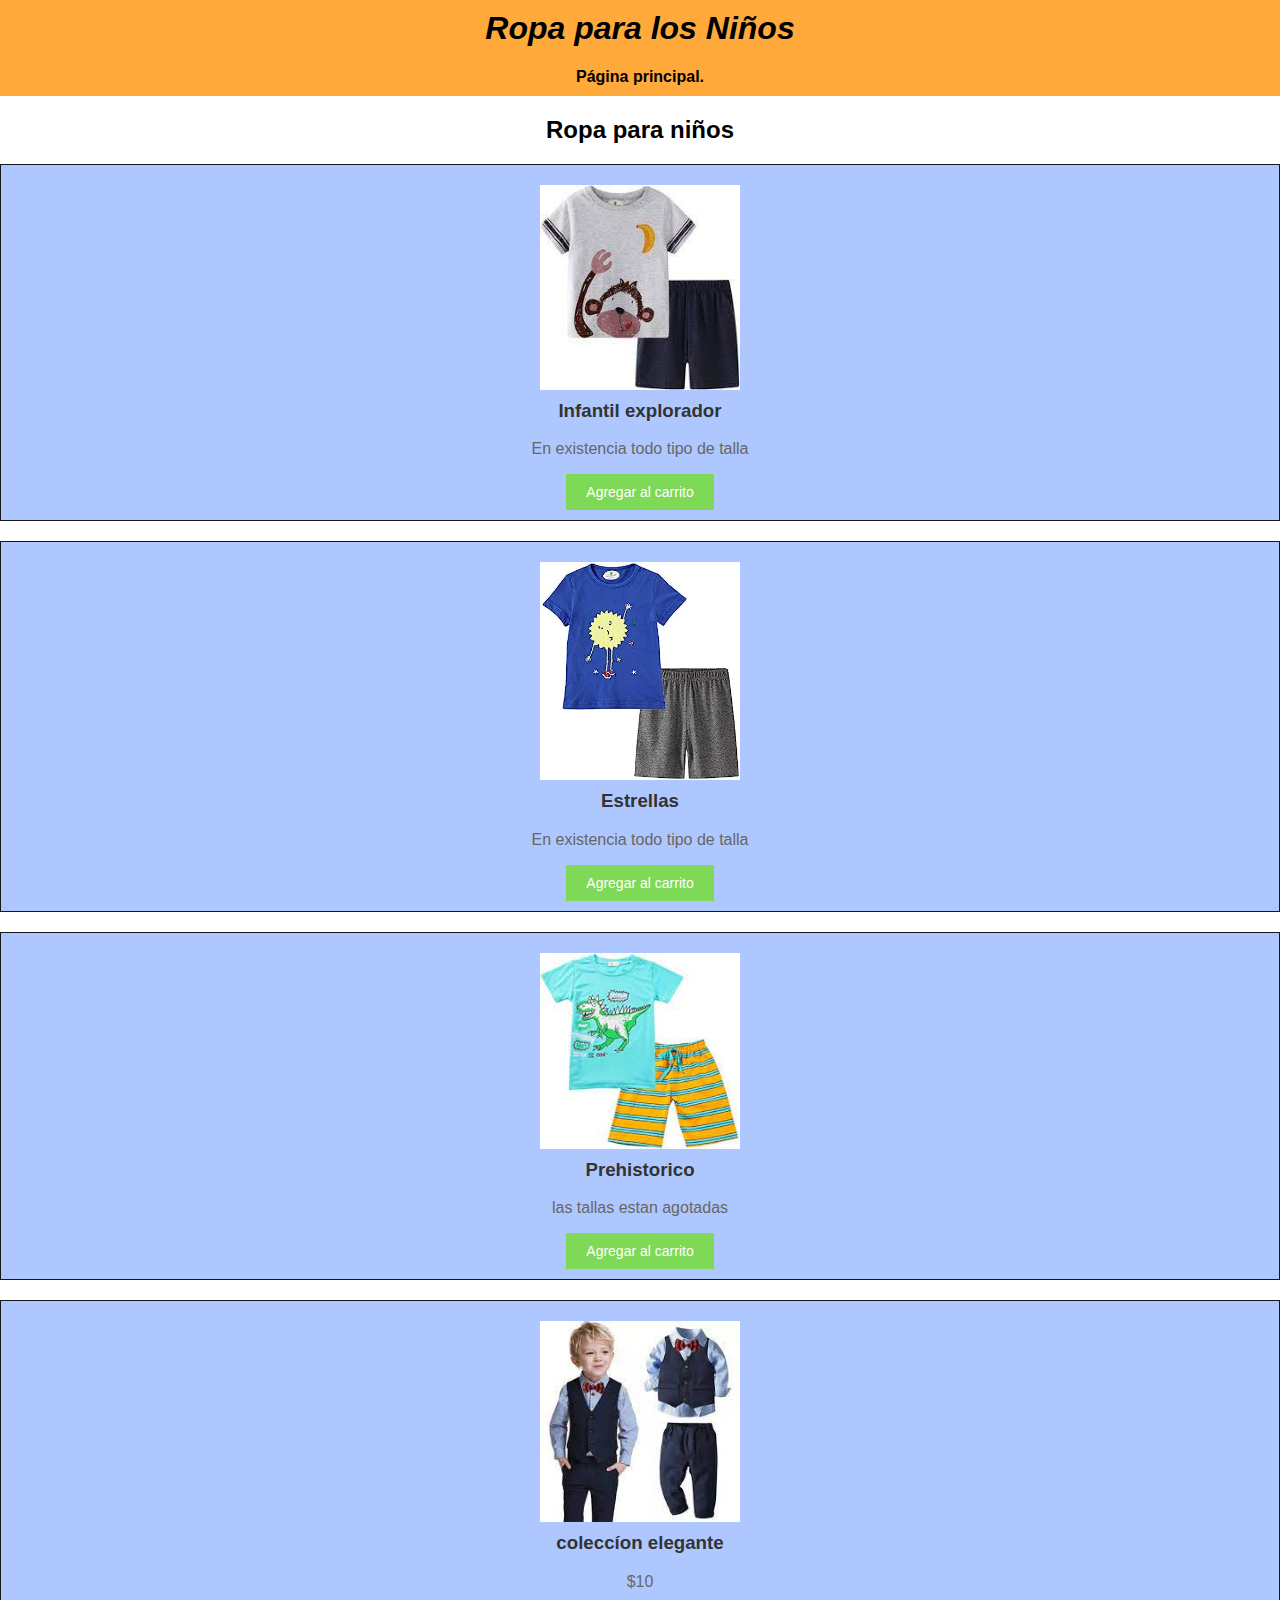
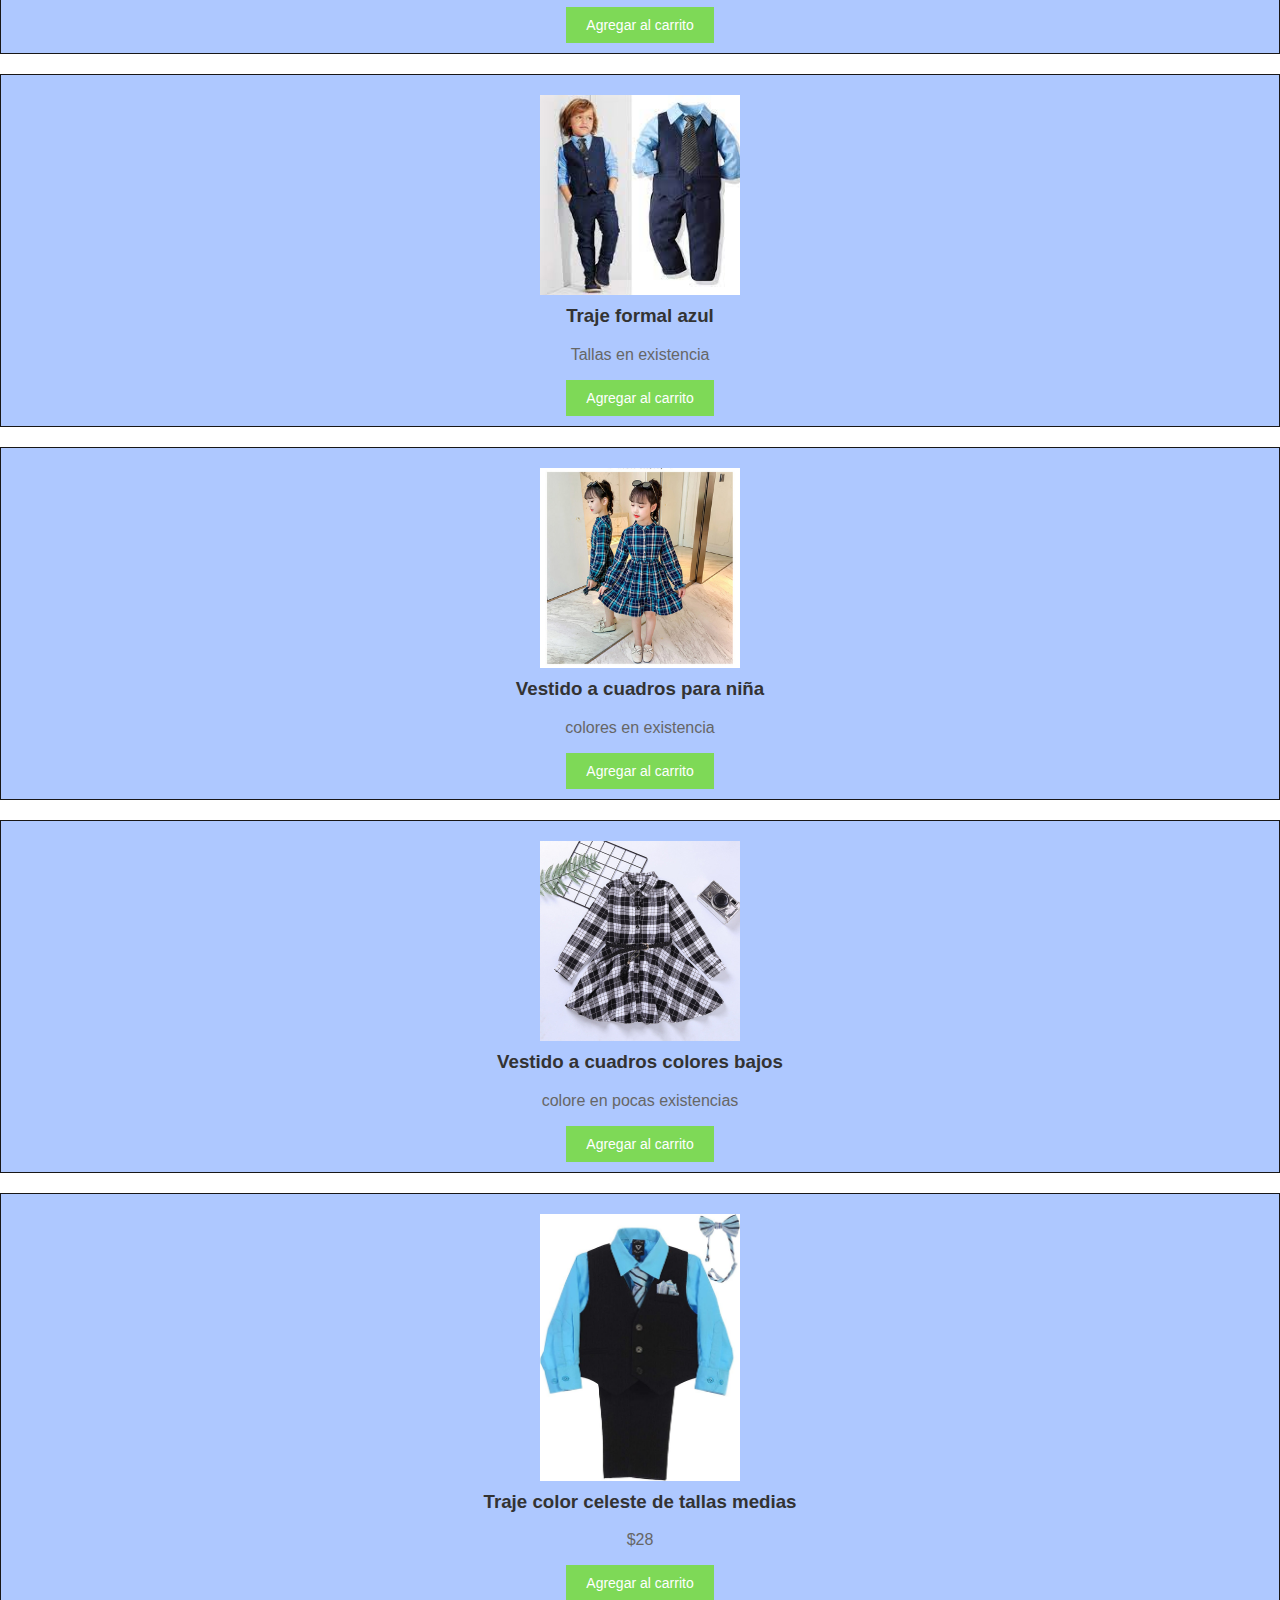
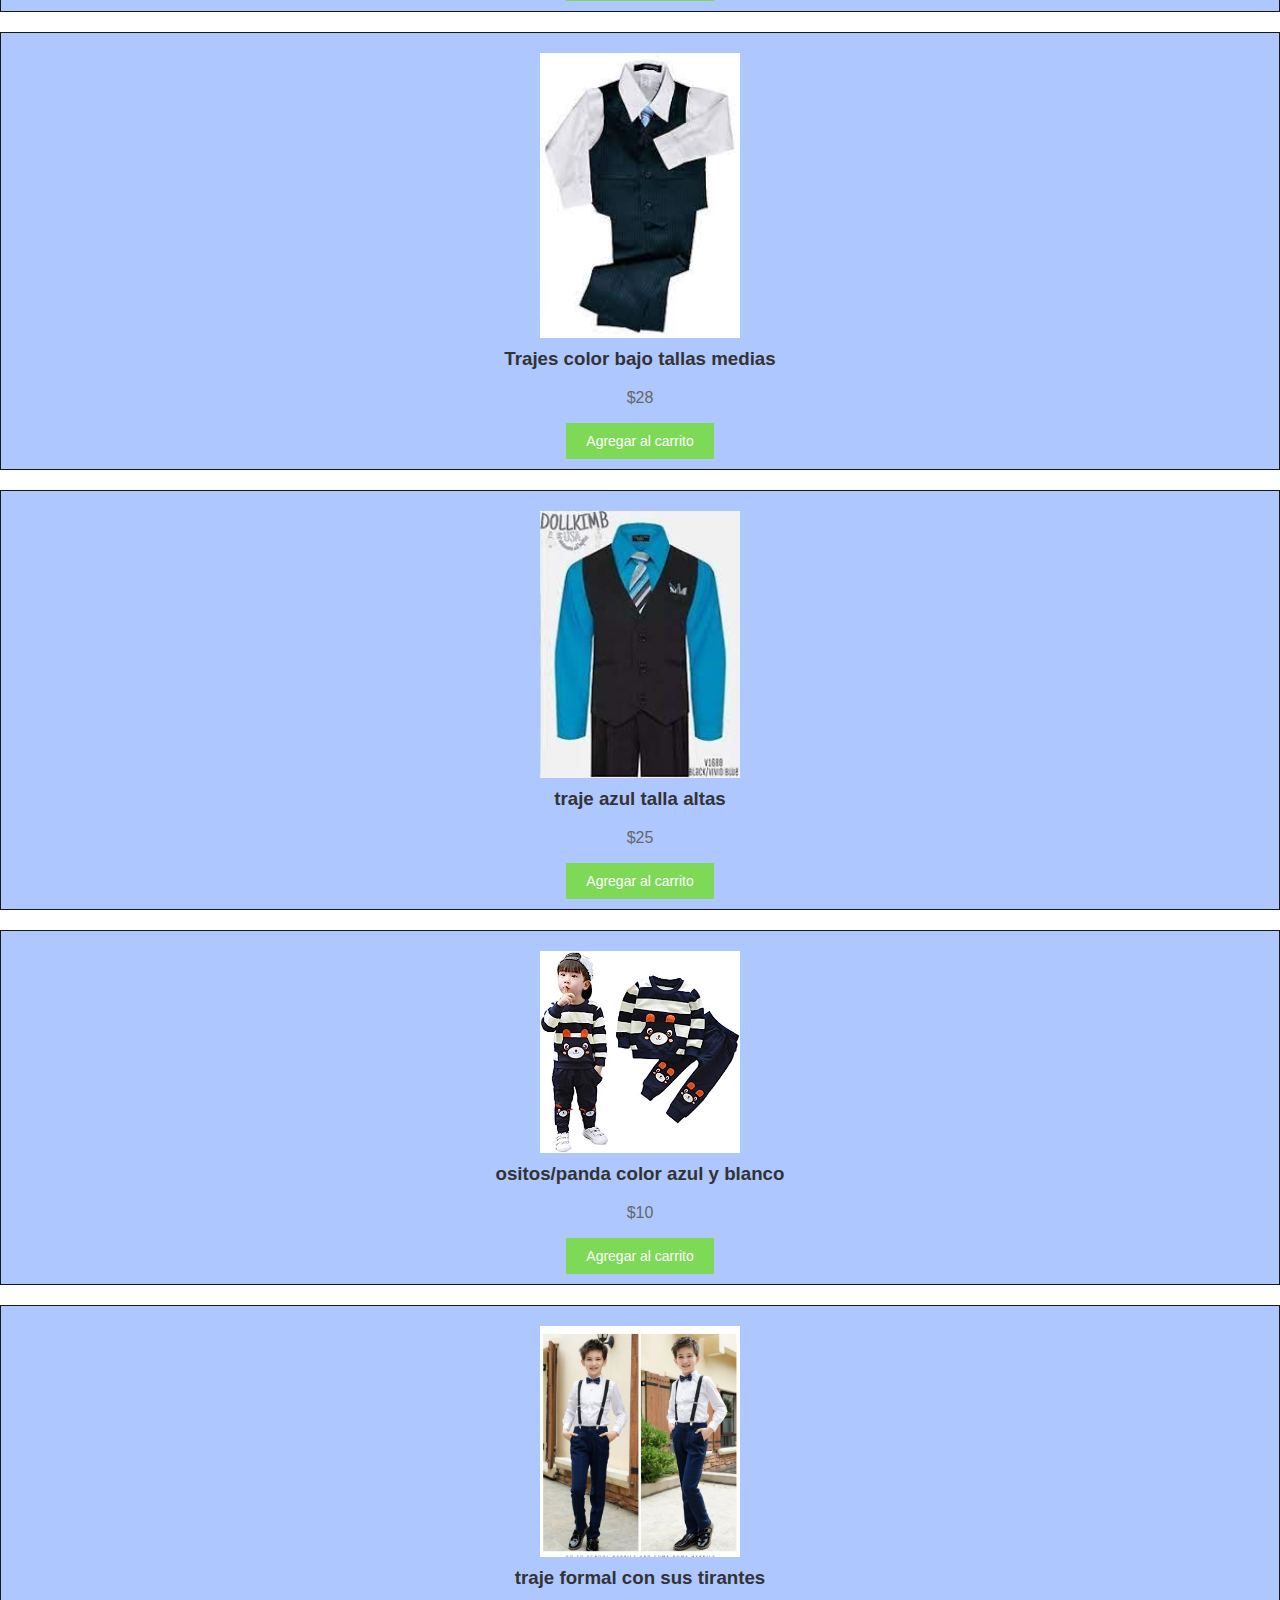
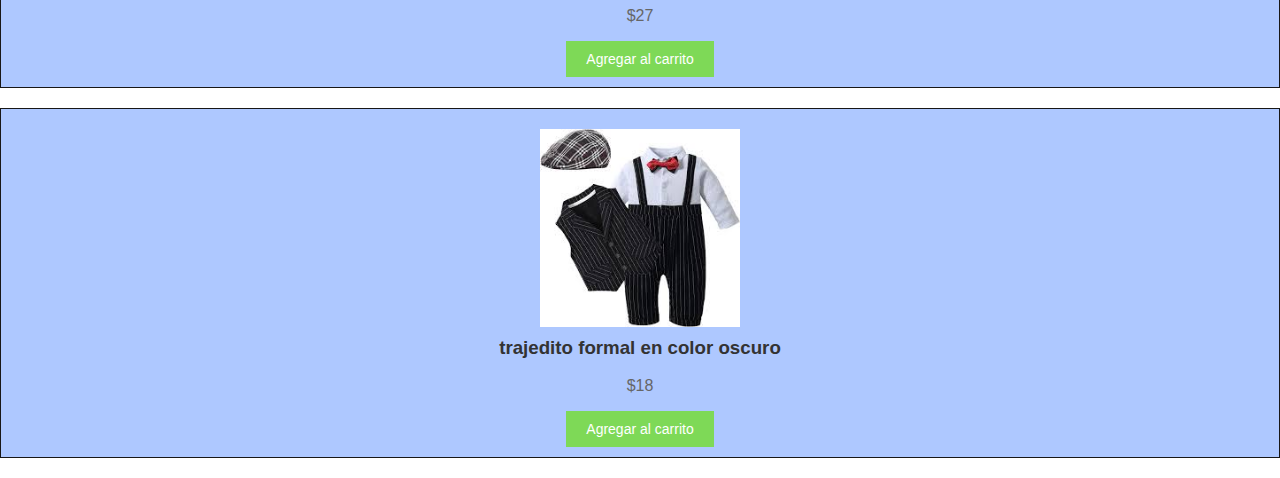
<file: Moda Refinada/Paginas/Niños.html>
<!DOCTYPE html>
<html lang="en">
<head>
    <meta charset="UTF-8">
    <meta name="viewport" content="width=device-width, initial-scale=1.0">
    <title>Document</title>
    <link rel="stylesheet" href="../css/niños.css">
</head>
<body>
    <header>
        <h1 class="titulo"><em>Ropa para los Niños</em></h1>
        <nav>
            <ul class="menu">
                <li><a href="../index.html">Página principal.</a></li>
            </ul>
        </nav>
    </header>
    <main>
        <section>
            <h2 class="subtitulo">Ropa para niños  </h2>
            <div class="producto">
                <img src="../img/niñ@s/descarga1.jpg" alt="Producto 1">
                <h3 class="producto-titulo">Infantil explorador</h3>
                <p class="producto-descripcion">En existencia todo tipo de talla</p>
                <button class="producto-boton">Agregar al carrito</button>
            </div>
            <div class="producto">
                <img src="../img/niñ@s/descarga 2.jpg" alt="Producto 1">
                <h3 class="producto-titulo">Estrellas</h3>
                <p class="producto-descripcion">En existencia todo tipo de talla</p>
                <button class="producto-boton">Agregar al carrito</button>
            </div>
            <div class="producto">
                <img src="../img/niñ@s/descarga 3.jpg" alt="Producto 1">
                <h3 class="producto-titulo">Prehistorico</h3>
                <p class="producto-descripcion">las tallas estan agotadas</p>
                <button class="producto-boton">Agregar al carrito</button>
            </div>
            <div class="producto">
                <img src="../img/niñ@s/descarga 4.jpg" alt="Producto 1">
                <h3 class="producto-titulo">coleccíon elegante</h3>
                <p class="producto-descripcion">$10</p>
                <button class="producto-boton">Agregar al carrito</button>
            </div>
            <div class="producto">
                <img src="../img/niñ@s/descarga 5.jpg" alt="Producto 1">
                <h3 class="producto-titulo">Traje formal azul</h3>
                <p class="producto-descripcion">Tallas en existencia</p>
                <button class="producto-boton">Agregar al carrito</button>
            </div>
            <div class="producto">
                <img src="../img/niñ@s/descarga 6.jpg" alt="Producto 1">
                <h3 class="producto-titulo">Vestido a cuadros para niña</h3>
                <p class="producto-descripcion">colores en existencia</p>
                <button class="producto-boton">Agregar al carrito</button>
            </div>
            <div class="producto">
                <img src="../img/niñ@s/descarga 7.jpg" alt="Producto 1">
                <h3 class="producto-titulo"> Vestido a cuadros colores bajos</h3>
                <p class="producto-descripcion">colore en pocas existencias</p>
                <button class="producto-boton">Agregar al carrito</button>
            </div>
            <div class="producto">
                <img src="../img/niñ@s/descarga 8.jpg" alt="Producto 1">
                <h3 class="producto-titulo">Traje color celeste de tallas medias </h3>
                <p class="producto-descripcion">$28</p>
                <button class="producto-boton">Agregar al carrito</button>
            </div>
            <div class="producto">
                <img src="../img/niñ@s/descarga 9.jpg" alt="Producto 1">
                <h3 class="producto-titulo">Trajes color bajo tallas medias</h3>
                <p class="producto-descripcion">$28</p>
                <button class="producto-boton">Agregar al carrito</button>
            </div>
            <div class="producto">
                <img src="../img/niñ@s/descarga 10.jpg" alt="Producto 1">
                <h3 class="producto-titulo">traje azul talla altas</h3>
                <p class="producto-descripcion">$25</p>
                <button class="producto-boton">Agregar al carrito</button>
            </div>
            <div class="producto">
                <img src="../img/niñ@s/descarga 11.jpg" alt="Producto 1">
                <h3 class="producto-titulo">ositos/panda color azul y blanco</h3>
                <p class="producto-descripcion">$10</p>
                <button class="producto-boton">Agregar al carrito</button>
            </div>
            <div class="producto">
                <img src="../img/niñ@s/descarga 12.webp" alt="Producto 1">
                <h3 class="producto-titulo">traje formal con sus tirantes </h3>
                <p class="producto-descripcion">$27</p>
                <button class="producto-boton">Agregar al carrito</button>
            </div>
            <div class="producto">
                <img src="../img/niñ@s/descarga 13.jpg" alt="Producto 1">
                <h3 class="producto-titulo">trajedito formal en color oscuro</h3>
                <p class="producto-descripcion">$18</p>
                <button class="producto-boton">Agregar al carrito</button>
            </div>
</body>
</html>
</file>
<file: Moda Refinada/css/style.css>
/* General */
body {
    font-family: Arial, sans-serif;
    margin: 0;
    padding: 0;
    background-color: #f9f9f9;
}

.container {
    max-width: 960px;
    margin: 0 auto;
    padding: 20px;
}

/* Encabezado */
header {
    background-color: #333;
    padding: 10px 0;
    color: #fff;
}

.titulo {
    text-align: center;
    margin-top: 0;
    font-size: 24px;
}

.menu {
    list-style: none;
    padding: 0;
    margin: 0;
    text-align: center;
}

.menu li {
    display: inline-block;
    margin: 0 10px;
}

.menu li a {
    text-decoration: none;
    color: #fff;
    font-weight: bold;
    transition: color 0.3s ease;
}

.menu li a:hover {
    color: #ff9800;
}

.subtitulo {
    text-align: center;
    color: #333;
    font-size: 20px;
}

/* Productos */

.caballerosbaño {
    margin-bottom: 20px;
    padding: 20px;
    border: 1px solid #ccc;
    background-color: #fff;
    text-align: center;
    box-shadow: 0 2px 4px rgba(0, 0, 0, 0.1);
    transition: transform 0.3s ease;
}

.damasbaño {
    margin-bottom: 20px;
    padding: 20px;
    border: 1px solid #ccc;
    background-color: #fff;
    text-align: center;
    box-shadow: 0 2px 4px rgba(0, 0, 0, 0.1);
    transition: 
    transform 0.3s ease;
}

.niños {
    margin-bottom: 20px;
    padding: 20px;
    border: 1px solid #ccc;
    background-color: #fff;
    text-align: center;
    box-shadow: 0 2px 4px rgba(0, 0, 0, 0.1);
    transition: 
    transform 0.3s ease;
}

.mujeres{
    margin-bottom: 20px;
    padding: 20px;
    border: 1px solid #ccc;
    background-color: #fff;
    text-align: center;
    box-shadow: 0 2px 4px rgba(0, 0 ,0, 0.1);
    transition: transform 0.3 ease;
}

.hombre{
    margin-bottom: 20px;
    padding: 20px;
    border: 1px solid #ccc;
    background-color: #fff;
    text-align: center;
    box-shadow: 0 2px 4px rgba(0, 0 ,0, 0.1);
    transition: transform 0.3 ease;
}



/* hover */
.damasbaño:hover {
    transform: translateY(-5px);
}

.caballerosbaño:hover {
    transform: translateY(-5px);
}

.niños:hover {
    transform: translateY(-5px);
}

.mujeres:hover{
    transform: translateY(-5px);
}

.hombre:hover{
    transform: translateY(-5px);
}


/* IMG */
.damasbaño img {
    width: 100%;
    max-width: 200px;
    height: auto;
    display: block;
    margin: 0 auto 10px;
    border-radius: 10px;
}

.caballerosbaño img {
    width: 100%;
    max-width: 200px;
    height: auto;
    display: block;
    margin: 0 auto 10px;
    border-radius: 10px;
}

.niños img {
    width: 100%;
    max-width: 200px;
    height: auto;
    display: block;
    margin: 0 auto 10px;
    border-radius: 10px;
}

.mujeres img {
    width: 100%;
    max-width: 200px;
    height: auto;
    display: block;
    margin: 0 auto 10px;
    border-radius: 10px;
}

.hombre img {
    width: 100%;
    max-width: 200px;
    height: auto;
    display: block;
    margin: 0 auto 10px;
    border-radius: 10px;
}

/* Titulos */
.damasbaño-titulo {
    margin-top: 10px;
    color: #333;
    font-size: 18px;
}

.caballerosbaño-titulo {
    margin-top: 10px;
    color: #333;
    font-size: 18px;
}

.niños-titulo {
    margin-top: 10px;
    color: #333;
    font-size: 18px;
}

.mujeres-titulo{
    margin-top: 10px;
    color: #333;
    font-size: 10px;
}

.hombre-titulo{
    margin-top: 10px;
    color: #333;
    font-size: 10px;
}
/* Extras. */

.descripcion {
    color: #666;
    margin-bottom: 10px;
    font-family: 'Franklin Gothic Medium', 'Arial Narrow', Arial, sans-serif;
}

.ir-boton {
    background-color: #ff9800;
    color: #fff;
    border: none;
    padding: 10px 20px;
    font-size: 14px;
    cursor: pointer;
    transition: background-color 0.3s ease;
    border-radius: 10px;
}



/* Estilos del pie de página */
footer {
    background-color: #f2f2f2;
    padding: 20px;
  }
  
  .footer-container {
    display: flex;
    justify-content: space-between;
    align-items: flex-start;
  }
  
  .contact-info,
  .social-media,
  .owners-info {
    flex: 1;
    margin-right: 20px;
  }
  
  h3 {
    margin-bottom: 10px;
  }
  
  .phone-placeholder,
  .email-placeholder {
    font-style: italic;
  }
  
  .social-icons img {
    width: 200px;
    height: 85px;
    margin-right: 10px;
    border-radius: 20px;
  }
</file>
<file: Moda Refinada/css/Scaballero.css>
body {
    font-family: Arial, sans-serif;
    margin: 0;
    padding: 0;
}

.container {
    max-width: 960px;
    margin: 0 auto;
    padding: 20px;
}
header {
    background-color: #87CEEB;
    padding: 10px 0;
}

.titulo {
    text-align: center;
    margin-top: 0;
    color: #000000;
}

.menu {
    list-style: none;
    padding: 0;
    margin: 0;
    text-align: center;
}

.menu li {
    display: inline-block;
    margin: 0 10px;
}

.subtitulo {
    text-align: center;
    color: #000000;
}

.producto {
    margin-bottom: 20px;
    padding: 10px;
    border: 1px solid #181717;
    background-color: #4545b4;
    text-align: center;
}

.producto img {
    width: 100%;
    max-width: 200px;
    height: auto;
    display: block;
    margin: 10px auto;
}

.producto-titulo {
    margin-top: 10px;
    color: #000000;
}

.producto-descripcion {
    color: #000000;
}

.producto-boton {
    background-color: #FF7F50;
    color: #fff;
    border: none;
    padding: 10px 20px;
    font-size: 14px;
    cursor: pointer;
    transition: background-color 0.3s ease;
}

.producto-boton:hover {
    background-color: #f57c00;
}

form {
    text-align: center;
    margin-top: 20px;
}

form label {
    display: block;
    margin-top: 10px;
    color: #333;
}

form input,
form textarea {
    width: 100%;
    padding: 10px;
    margin-top: 5px;
    border: 1px solid #ccc;
    border-radius: 4px;
}

/* Estilos del pie de página */
footer {
    background-color: #181717;
    padding: 10px 0;
    text-align: center;
}

footer p {
    color: #cab6b6;
    margin: 0;
    font-size: 12px;
}
</file>
<file: Moda Refinada/css/hombre.css>
body {
    font-family: Arial, sans-serif;
    margin: 0;
    padding: 0;
}

.container {
    max-width: 960px;
    margin: 0 auto;
    padding: 20px;
}
header {
    background-color: #87CEEB;
    padding: 10px 0;
}

.titulo {
    text-align: center;
    margin-top: 0;
    color: #000000;
}

.menu {
    list-style: none;
    padding: 0;
    margin: 0;
    text-align: center;
}

.menu li {
    display: inline-block;
    margin: 0 10px;
}

.subtitulo {
    text-align: center;
    color: #000000;
}

.producto {
    margin-bottom: 20px;
    padding: 10px;
    border: 1px solid #181717;
    background-color: #4545b4;
    text-align: center;
}

.producto img {
    width: 100%;
    max-width: 200px;
    height: auto;
    display: block;
    margin: 10px auto;
}

.producto-titulo {
    margin-top: 10px;
    color: #000000;
}

.producto-descripcion {
    color: #000000;
}

.producto-boton {
    background-color: #FF7F50;
    color: #fff;
    border: none;
    padding: 10px 20px;
    font-size: 14px;
    cursor: pointer;
    transition: background-color 0.3s ease;
}

.producto-boton:hover {
    background-color: #f57c00;
}

form {
    text-align: center;
    margin-top: 20px;
}

form label {
    display: block;
    margin-top: 10px;
    color: #333;
}

form input,
form textarea {
    width: 100%;
    padding: 10px;
    margin-top: 5px;
    border: 1px solid #ccc;
    border-radius: 4px;
}

/* Estilos del pie de página */
footer {
    background-color: #181717;
    padding: 10px 0;
    text-align: center;
}

footer p {
    color: #cab6b6;
    margin: 0;
    font-size: 12px;
}
</file>
<file: Moda Refinada/css/mujer.css>
body {
    font-family: Arial, sans-serif;
    margin: 0;
    padding: 0;
}

.container {
    max-width: 960px;
    margin: 0 auto;
    padding: 20px;
}
header {
    background-color: #87CEEB;
    padding: 10px 0;
}

.titulo {
    text-align: center;
    margin-top: 0;
    color: #000000;
}

.menu {
    list-style: none;
    padding: 0;
    margin: 0;
    text-align: center;
}

.menu li {
    display: inline-block;
    margin: 0 10px;
}

.subtitulo {
    text-align: center;
    color: #000000;
}

.producto {
    margin-bottom: 20px;
    padding: 10px;
    border: 1px solid #181717;
    background-color: #4545b4;
    text-align: center;
}

.producto img {
    width: 100%;
    max-width: 200px;
    height: auto;
    display: block;
    margin: 10px auto;
}

.producto-titulo {
    margin-top: 10px;
    color: #000000;
}

.producto-descripcion {
    color: #000000;
}

.producto-boton {
    background-color: #FF7F50;
    color: #fff;
    border: none;
    padding: 10px 20px;
    font-size: 14px;
    cursor: pointer;
    transition: background-color 0.3s ease;
}

.producto-boton:hover {
    background-color: #f57c00;
}

form {
    text-align: center;
    margin-top: 20px;
}

form label {
    display: block;
    margin-top: 10px;
    color: #333;
}

form input,
form textarea {
    width: 100%;
    padding: 10px;
    margin-top: 5px;
    border: 1px solid #ccc;
    border-radius: 4px;
}

/* Estilos del pie de página */
footer {
    background-color: #181717;
    padding: 10px 0;
    text-align: center;
}

footer p {
    color: #cab6b6;
    margin: 0;
    font-size: 12px;
}
</file>
<file: Moda Refinada/css/niños.css>
.menu {
    list-style: none;
    padding: 0;
    margin: 0;
    text-align: center;
}

.menu li {
    display: inline-block;
    margin: 0 10px;
}

.menu li a {
    text-decoration: none;
    color: black;
    font-weight: bold;
    transition: color 0.3s ease;
}

.menu li a:hover {
    color: #ff9800;
}

body {
    font-family: Arial, sans-serif;
    margin: 0;
    padding: 0;
}

.container {
    max-width: 960px;
    margin: 0 auto;
    padding: 20px;
}
header {
    background-color: #FFAA3B;
    padding: 10px 0;
}

.titulo {
    text-align: center;
    margin-top: 0;
    color: #000000;
}

.menu {
    list-style: none;
    padding: 0;
    margin: 0;
    text-align: center;
}

.menu li {
    display: inline-block;
    margin: 0 10px;
}

.subtitulo {
    text-align: center;
    color: #000000;
}

.producto {
    margin-bottom: 20px;
    padding: 10px;
    border: 1px solid #181717;
    background-color: #AEC8FF;
    text-align: center;
}

.producto img {
    width: 100%;
    max-width: 200px;
    height: auto;
    display: block;
    margin: 10px auto;
}

.producto-titulo {
    margin-top: 10px;
    color: #333;
}

.producto-descripcion {
    color: #666;
}

.producto-boton {
    background-color: #7ED957;
    color: #fff;
    border: none;
    padding: 10px 20px;
    font-size: 14px;
    cursor: pointer;
    transition: background-color 0.3s ease;
}

.producto-boton:hover {
    background-color: #7ED957 ;
}

form {
    text-align: center;
    margin-top: 20px;
}

form label {
    display: block;
    margin-top: 10px;
    color: #333;
}

form input,
form textarea {
    width: 100%;
    padding: 10px;
    margin-top: 5px;
    border: 1px solid #ccc;
    border-radius: 4px;
}

/* Estilos del pie de página */
footer {
    background-color: #181717;
    padding: 10px 0;
    text-align: center;
}

footer p {
    color: #cab6b6;
    margin: 0;
    font-size: 12px;
}
</file>
